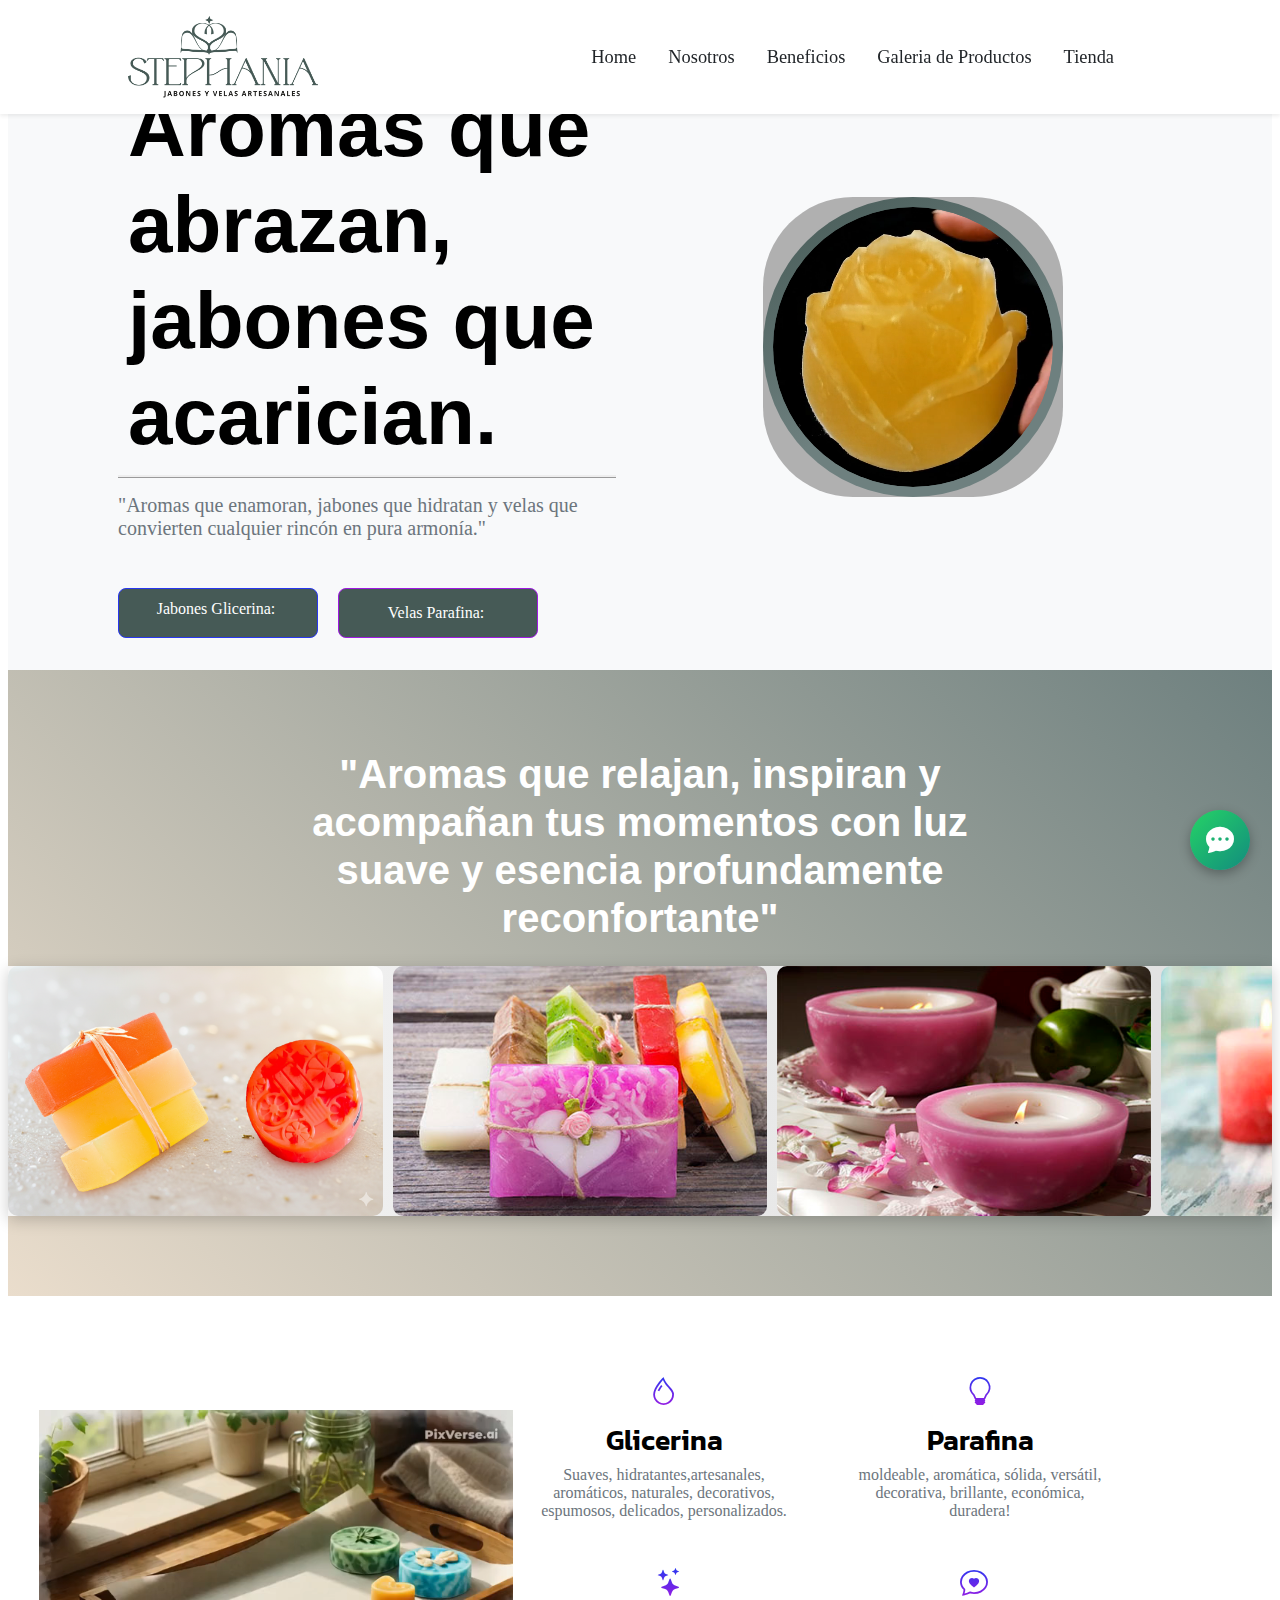
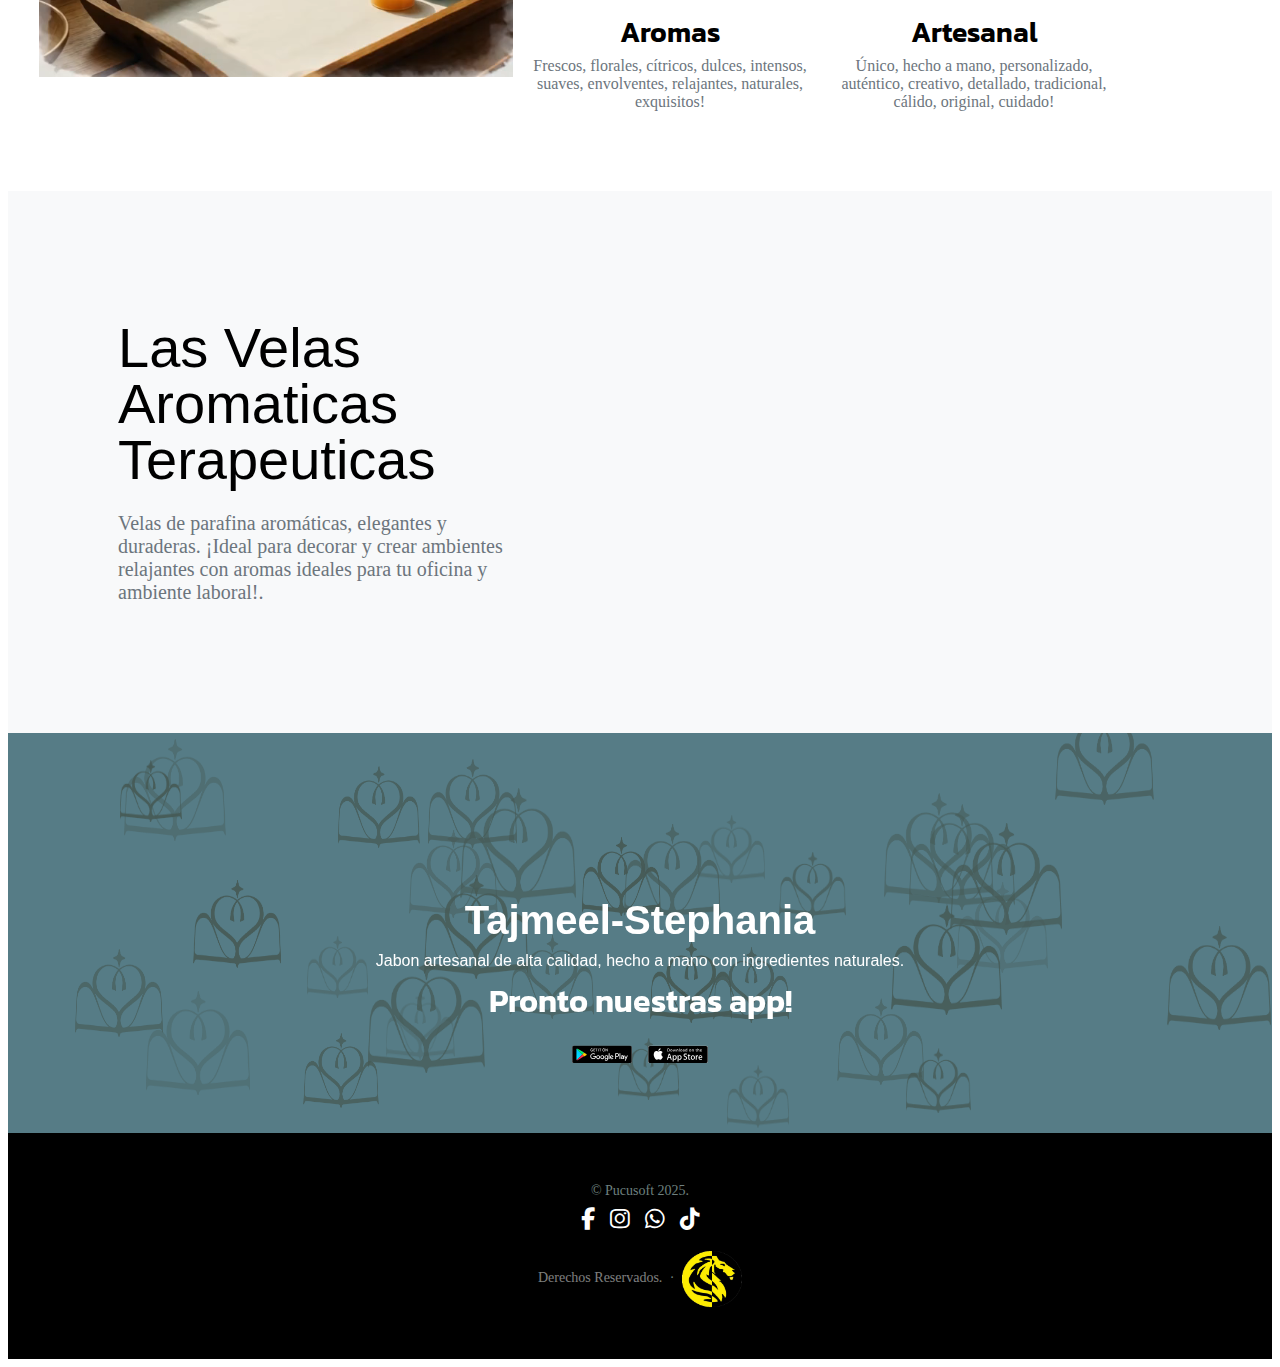
<file: index.html>
<!DOCTYPE html>
<html lang="es">
<head>
  <meta charset="utf-8" />
  <meta name="viewport" content="width=device-width, initial-scale=1"/>
  <meta name="description" content="Relájate con nuestros jabones artesanales y velas aromáticas. Productos naturales, sostenibles y perfectos para regalar o cuidar tu piel cada día." />

  <meta name="author" content="Pucusoft"/>
  <title>Home | Jabones & Velas</title>

  <link rel="icon" type="image/x-icon" href="assets/favicon.ico"/>
  <!-- Bootstrap Icons (versión actualizada y funcional) -->

  <link href="https://cdn.jsdelivr.net/npm/bootstrap-icons@1.11.1/font/bootstrap-icons.css" rel="stylesheet"/>
  <!-- Google Fonts: solo las que realmente uses en tu diseño -->

  <link href="https://fonts.googleapis.com/css2?family=Mulish:wght@400;600;700&display=swap" rel="stylesheet"/>
  <link href="https://fonts.googleapis.com/css2?family=Kanit:wght@400;700&display=swap" rel="stylesheet"/>

  <!-- Tus estilos personalizados -->
  <link rel="stylesheet" href="https://cdnjs.cloudflare.com/ajax/libs/font-awesome/6.5.0/css/all.min.css"/>
  <link href="css/styles.css" rel="stylesheet"/>
  <link href="css/home-styles.css" rel="stylesheet"/>
</head>

    <body id="page-top">
        <!-- Navigation-->
        <nav class="navbar navbar-expand-lg navbar-light fixed-top shadow-sm" id="mainNav">
            <div class="container px-5">
              <button class="navbar-toggler" type="button" data-bs-toggle="collapse" data-bs-target="#navbarResponsive" aria-controls="navbarResponsive" aria-expanded="false" aria-label="Toggle navigation">
                 
                  <i class="bi-list"> </i>
              </button>
              <a href="#page-top" target="_self" class="align-content-lg-around"><img src="assets/img/isologo.png" alt="Logo Principal" width="160" height="130" id="Logo"/></a>
              <div class="collapse navbar-collapse" id="navbarResponsive">
                  <ul class="navbar-nav ms-auto me-4 my-3 my-lg-0">
                        <li class="nav-item"><a class="nav-link me-lg-3" href="index.html">Home </a></li>
						<li class="nav-item"><a class="nav-link me-lg-3" href="about.html">Nosotros </a></li>
						<li class="nav-item"><a class="nav-link me-lg-3" href="vcard1.html">Beneficios </a></li>
                        <li class="nav-item"><a class="nav-link me-lg-3" href="galeria.php">Galeria de Productos </a></li>
                        <li class="nav-item"><a class="nav-link me-lg-3" href="https://www.tajmeel-stefany.onlinewebshop.net">Tienda </a></li>
                </ul>
              </div>
            </div>
        </nav>
        <!-- Mashead header-->
        <header class="masthead">
            <div class="container px-5">
                <div class="row gx-5 align-items-center">
                    <div class="col-lg-6">
                        <!-- Mashead text and app badges-->
                        <div class="mb-5 mb-lg-0 text-center text-lg-start">
                            <h2 class="display-1 lh-2 mb-3" id="Slogan">Aromas que abrazan, jabones que acarician.</h2>
                            <p class="lead fw-normal text-muted mb-5">"Aromas que enamoran, jabones que hidratan y velas que convierten cualquier rincón en pura armonía." </p>
							<div class="d-flex flex-column flex-lg-row align-items-center">
							<a href="vcard1.html" class="btn btn-primary btn-lg btn-home">Jabones Glicerina:&nbsp;</a>
                            <button  type="button" class="btn btn-secondary btn-lg btn-home">Velas Parafina:&nbsp;</button>
						</div>
                        </div>
                        </div>
                        <div class="col-lg-6">
              <!-- Masthead device mockup feature-->
<div class="masthead-device-mockup">
    <svg class="circle" viewBox="0 0 100 100" xmlns="http://www.w3.org/2000/svg">
        <defs>
            <linearGradient id="circleGradient" gradientTransform="rotate(60)">
                <stop class="gradient-start-color" offset="0%"></stop>
                <stop class="gradient-end-color" offset="80%"></stop>
            </linearGradient>
        </defs>
        <circle cx="50" cy="50" r="50"></circle>
    </svg>
    
    <!-- NUEVO CONTENEDOR DEL VIDEO - FUERA DEL DEVICE-WRAPPER -->
    <div class="video-circle-container">
        <video muted="muted" autoplay="" loop="" playsinline="">
            <source src="assets/img/jabon1.mp4" type="video/mp4" />
        </video>
    </div>
    
    <!-- MANTENER OCULTO EL DISPOSITIVO Comentanos:: -->
    <div class="device-wrapper" style="display: none;">
        <div class="device" data-device="iPhoneX" data-orientation="portrait" data-color="black">
            <div class="screen bg-transparent video-circle" style="display: none;">
                <!-- Este video está oculto -->
                <video muted="muted" autoplay="" loop="" style="max-width: 100%; height: 100%">
                    <source src="assets/img/jabon1.mp4" type="video/mp4" />
                </video>
            </div>
        </div>
    </div>
    
    <svg class="shape-1 d-none d-sm-block" viewBox="0 0 240.83 240.83" xmlns="http://www.w3.org/2000/svg" style="display: none;">
        <rect x="-32.54" y="78.39" width="305.92" height="84.05" rx="42.03" transform="translate(120.42 -49.88) rotate(45)"></rect>
        <rect x="-32.54" y="78.39" width="305.92" height="84.05" rx="42.03" transform="translate(-49.88 120.42) rotate(-45)"></rect>
    </svg>
    <svg class="shape-2 d-none d-sm-block" viewBox="0 0 100 100" xmlns="http://www.w3.org/2000/svg" style="display: none;">
        <circle cx="50" cy="50" r="50"></circle>
    </svg>
</div>
                            <div class="device-wrapper">
                            <!-- <div class="device" data-device="iPhoneX" data-orientation="portrait" data-color="black"> -->
                            <div class="screen bg-transparent video-circle">
                                        <!-- PUT CONTENTS HERE:-->
                                        <!-- * * This can be a video, image, or just about anything else.-->
                                        <!-- * * Set the max width of your media to 100% and the height to-->
                                        <!-- * * 100% like the demo example below.-->
                                        <video muted="muted" autoplay="" loop="" style="max-width: 100%; height: 100%"><source src="assets/img/jabon1.mp4" type="video/mp4" /></video>
                                    </div>
                                </div>
                            </div>
                        </div>
                    </div>
                </div>
            </div>
        </header>
<!--  Quote/testimonial aside    -->
 <aside class="text-center bg-gradient-primary-to-secondary">
  <div class="container px-5">
    <div class="row gx-5 justify-content-center">
      <div class="col-xl-8">
        <div class="h2 fs-1 text-white mb-4">
          "Aromas que relajan, inspiran y acompañan tus momentos con luz suave y esencia profundamente reconfortante"
        </div>
      </div>
    </div>
  </div>

  <!-- Carrusel fuera del container -->
  <div class="slider-wrapper">
    <div class="slider-track">
      <img class="slider-img-large" src="assets/img/imagen0.png" alt="Producto 1">
      <img class="slider-img-large" src="assets/img/imagen1.jpg" alt="Producto 2">
      <img class="slider-img-large" src="assets/img/imagen2.jpg" alt="Producto 3">
      <img class="slider-img-large" src="assets/img/imagen3.jpg" alt="Producto 4">
      <img class="slider-img-large" src="assets/img/imagen4.png" alt="Producto 5">
      <img class="slider-img-large" src="assets/img/imagen5.png" alt="Producto 6">
      <img class="slider-img-large" src="assets/img/imagen6.png" alt="Producto 7">
      <img class="slider-img-large" src="assets/img/imagen7.jpg" alt="Producto 8">
      <img class="slider-img-large" src="assets/img/imagen8.jpg" alt="Producto 9">
      <!-- Repetición para loop -->
      <img class="slider-img-large" src="assets/img/imagen0.png" alt="Producto 1">
      <img class="slider-img-large" src="assets/img/imagen1.jpg" alt="Producto 2">
      <img class="slider-img-large" src="assets/img/imagen2.jpg" alt="Producto 3">
      <img class="slider-img-large" src="assets/img/imagen3.jpg" alt="Producto 4">
      <img class="slider-img-large" src="assets/img/imagen4.png" alt="Producto 5">
      <img class="slider-img-large" src="assets/img/imagen5.png" alt="Producto 6">
      <img class="slider-img-large" src="assets/img/imagen6.png" alt="Producto 7">
      <img class="slider-img-large" src="assets/img/imagen7.jpg" alt="Producto 8">
      <img class="slider-img-large" src="assets/img/imagen8.jpg" alt="Producto 9">
    </div>
  </div>
</aside>
     
        <!-- App features section-->
        <section id="features">
            <div class="container px-5">
                <div class="row gx-5 align-items-center">
                    <div class="col-lg-8 order-lg-1 mb-5 mb-lg-0">
                        <div class="container-fluid px-5">
                            <div class="row gx-5">
                                <div class="col-md-6 mb-5">
                                    <!-- Feature item-->
                                    <div class="text-center">
                                        <i class="bi bi-droplet text-primary fs-3 text-gradient d-block mb-3"></i>
                                        <h3 class="font-alt">Glicerina</h3>
                                        <p class="text-muted mb-0">Suaves, hidratantes,artesanales, aromáticos, naturales, decorativos, espumosos, delicados, personalizados.</p>
                                    </div>
                                </div>
                                <div class="col-md-6 mb-5">
                                    <!-- Feature item-->
                                    <div class="text-center">
                                        <i class="bi bi-lightbulb  fs-3 text-gradient d-block mb-3"></i>
                                        <h3 class="font-alt">Parafina</h3>
                                        <p class="text-muted mb-0">moldeable, aromática, sólida, versátil, decorativa, brillante, económica, duradera!</p>
                                    </div>
                                </div>
                            </div>
                            <div class="row">
                                <div class="col-md-6 mb-5 mb-md-0">
                                    <!-- Feature item-->
                                    <div class="text-center">
                                        <i class="bi bi-stars fs-3 text-gradient d-block mb-3"></i>
                                        <h3 class="font-alt">Aromas</h3>
                                        <p class="text-muted mb-0">Frescos, florales, cítricos, dulces, intensos, suaves, envolventes, relajantes, naturales, exquisitos!</p>
                                    </div>
                                </div>
                                <div class="col-md-6">
                                    <!-- Feature item-->
                                    <div class="text-center">
                                        <i class="bi bi-chat-heart fs-3 text-gradient d-block mb-3"></i>
                                        <h3 class="font-alt">Artesanal</h3>
                                        <p class="text-muted mb-0">Único, hecho a mano, personalizado, auténtico, creativo, detallado, tradicional, cálido, original, cuidado!</p>
                                    </div>
                                </div>
                            </div>
                        </div>
                    </div>
                    <div class="col-lg-4 order-lg-0">
                        <!-- Features section device mockup-->
                        <div class="features-device-mockup">
                            <svg class="bi-box" viewBox="0 0 100 100" >
                                <defs>
                                   <linearGradient id="circleGradient" gradientTransform="rotate(45)">
                                        <stop class="gradient-start-color" offset="0%"></stop>
                                        <stop class="gradient-end-color" offset="100%"></stop>
                                    </linearGradient>
                                </defs>
                               <circle cx="50" cy="50" r="50">
                                </circle>
                            </svg>
                         <video muted="muted" autoplay="" loop="" style="max-width: 150%; height: 150%"><source src="assets/img/jabon2.mp4" type="video/mp4" /></video>
                      </div>
                         </div>
                          </div>
                          </div>
        </section>
        <!-- Basic features section-->
        <section class="bg-light">
            <div class="container px-5">
                <div class="row gx-5 align-items-center justify-content-center justify-content-lg-between">
                    <div class="col-12 col-lg-5">
                        <h2 class="display-4 lh-1 mb-4">Las Velas Aromaticas  Terapeuticas</h2>
                        <p class="lead fw-normal text-muted mb-5 mb-lg-0">Velas de parafina aromáticas, elegantes y duraderas. ¡Ideal para decorar y crear ambientes relajantes con aromas ideales para tu oficina y ambiente laboral!.</p>
                    </div>
                    <div class="col-sm-8 col-md-6">
                    <div class="px-5 px-sm-0 animated-fade-slide"><img class="img-fluid rounded-bottom" src="assets/img/VelasTres-bg.png" alt=" velas parafina" />
				</div>
                </div>
                </div>
            </div>
        </section>
        <!-- Call to action section-->
 <section id="seccion-animada">
  <canvas id="canvas-animacion"></canvas>
  <div class="contenido">
   <h1>Tajmeel-Stephania</h1>
   <p>Jabon artesanal de alta calidad, hecho a mano con ingredientes naturales.</p>
  </div>

    <!-- App badge section-->
    <section class="contenido" id="download"> 
            <div class="container px-5">
                <h2 class="text-center text-white font-alt mb-4">Pronto nuestras app!</h2>
                <div class="d-flex flex-column flex-lg-row align-items-center justify-content-center">
                    <a class="me-lg-3 mb-4 mb-lg-0" href="#!">
                    <img class="app-badge" src="assets/img/google-play-badge.svg" alt="..." />  <a href="#!"></a> </a>
                    <img class="app-badge" src="assets/img/app-store-badge.svg" alt="..." />  <a href="#!"></a> </a>
                </div>
            </div>
        </section>
		
</section>

    
        <!-- Footer-->
    <footer class="bg-black text-center py-5">
  <div class="container px-5">
    <div class="text-white-50 small">
      <div class="mb-2">&copy; Pucusoft 2025.</div>

      <div class="social-icons mb-3">
        <a href="https://www.facebook.com/share/19v7UZuW1G/" target="_blank" class="social-link"><i class="fab fa-facebook-f"></i></a>
        <a href="https://www.instagram.com/invites/contact/?utm_source=ig_contact_invite&utm_medium=copy_link&utm_content=z89ygrg" target="_blank" class="social-link"><i class="fab fa-instagram"></i></a>
        <a href="https://wa.me/593964039291" target="_blank" class="social-link"><i class="fab fa-whatsapp"></i></a>
        <a href="https://www.tiktok.com/@stepha7554?_t=ZM-90GstmMNmbQ&_r=1" target="_blank" class="social-link"><i class="fab fa-tiktok"></i></a>
      </div>

      <a href="#!">Derechos Reservados.</a>
      <span class="mx-1">&middot;</span>
      <a href="https://pucusoft.netlify.app/">
        <img class="app-badge" src="assets/img/LogoPucusoft.png" alt="logo pucusoft" />
      </a>
    </div>
  </div>
</footer>

		
        <!-- Bootstrap core JS-->
        <script src="https://cdn.jsdelivr.net/npm/bootstrap@5.2.3/dist/js/bootstrap.bundle.min.js"></script>
        <!-- Core theme JS-->
        <script src="js/scripts.js"></script>
        <script src="js/animation_home.js"></script>
        <!-- Contacto Flotante -->
<!-- Botón flotante -->
<div class="contact-bubble" id="contactBubble">
    <i class="bi bi-chat-dots-fill"></i>
</div>

<!-- Modal de contacto -->
<div class="contact-modal" id="contactModal">
    <div class="contact-modal-content">
        <button class="close-modal" id="closeModal">
            <i class="bi bi-x-lg"></i>
        </button>
        <h3 class="mb-4">¡Contáctanos!</h3>
        <div class="contact-options">
            <a href="https://wa.me/593964039291?text=Hola,%20me%20interesa%20información%20sobre%20sus%20productos" 
               class="contact-option whatsapp-option" 
               target="_blank">
                <i class="bi bi-whatsapp"></i>
                <span>WhatsApp</span>
            </a>
            <a href="https://t.me/@StephaniaChehin" 
               class="contact-option telegram-option" 
               target="_blank">
                <i class="bi bi-telegram"></i>
                <span>Telegram</span>
            </a>
        </div>
    </div>
</div>

<script>
    // Funcionalidad del modal
    const bubble = document.getElementById('contactBubble');
    const modal = document.getElementById('contactModal');
    const closeBtn = document.getElementById('closeModal');

    bubble.addEventListener('click', () => {
        modal.classList.add('show');
    });

    closeBtn.addEventListener('click', () => {
        modal.classList.remove('show');
    });

    // Cerrar al hacer clic fuera del modal
    modal.addEventListener('click', (e) => {
        if (e.target === modal) {
            modal.classList.remove('show');
        }
    });
    </script>
        </body>
</html>
</file>
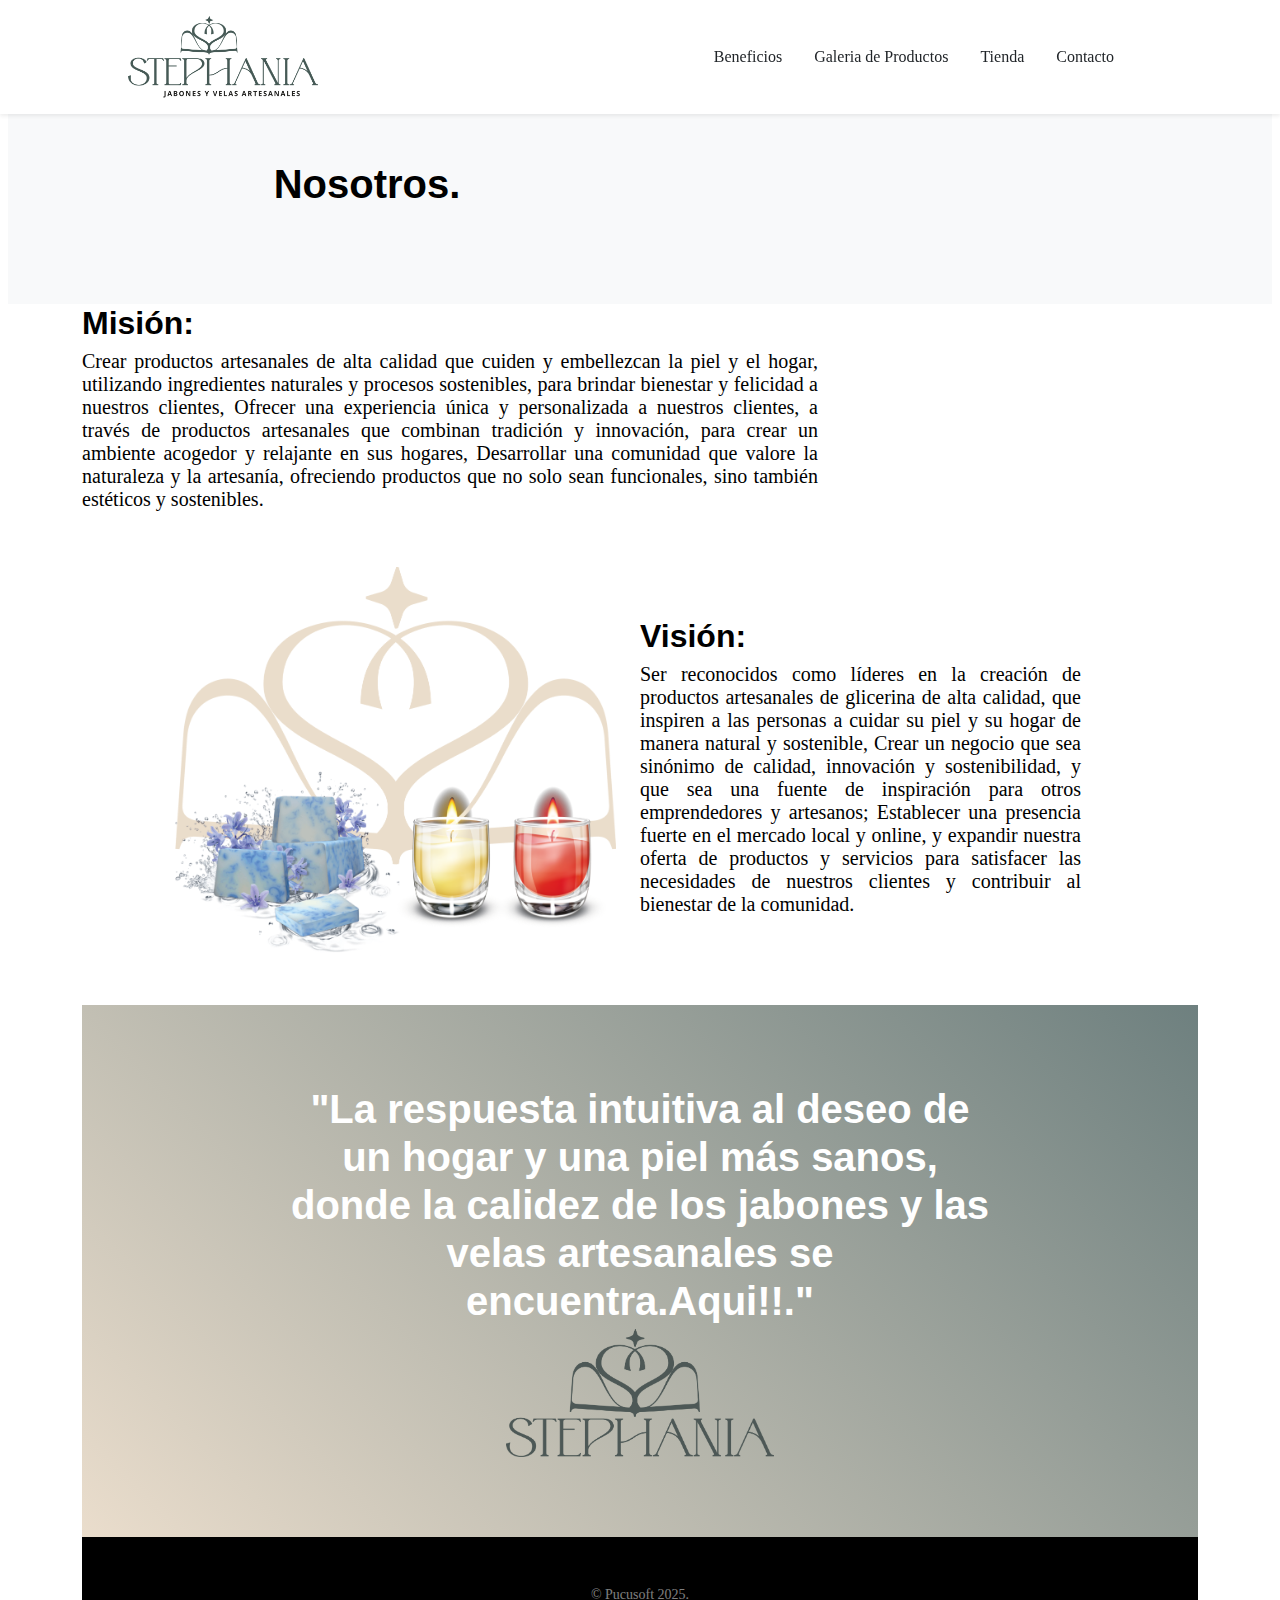
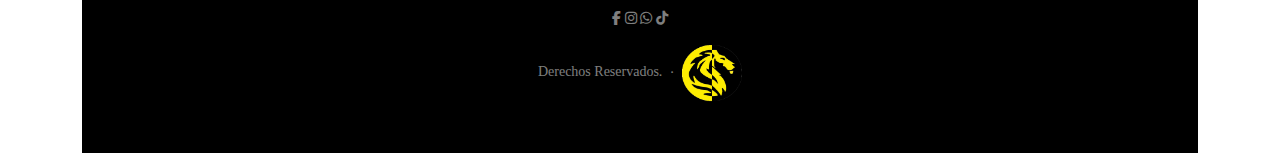
<file: about.html>
<!DOCTYPE html>
<html lang="en">
    <head>
        <meta charset="utf-8" />
        <meta name="viewport" content="width=device-width, initial-scale=1, shrink-to-fit=no" />
        <meta name="description" content="Relájate con nuestros jabones artesanales y velas aromáticas. Productos naturales, sostenibles y perfectos para regalar o cuidar tu piel cada día." />

        <meta name="author" content="Pucusoft" />
        <title>Nosotros</title>
        <link rel="icon" type="image/x-icon" href="assets/favicon.ico" />
        <!-- Bootstrap
         ---- icons-->
        <link href="https://cdn.jsdelivr.net/npm/bootstrap-icons@1.11.1/font/bootstrap-icons.css" rel="stylesheet"/>
        <!-- Google
         -- fonts-->
        <link rel="preconnect" href="https://fonts.gstatic.com" />
        <link rel="stylesheet" href="https://cdnjs.cloudflare.com/ajax/libs/font-awesome/6.5.0/css/all.min.css"/>
        <!-- Core theme CSS (includes Bootstrap)-->
         <link href="css/about-styles.css" rel="stylesheet" />
        <link href="css/styles.css" rel="stylesheet" />
    </head>
    <body id="page-top">
        <!-- Navigation-->
        <nav class="navbar navbar-expand-lg navbar-light fixed-top shadow-sm" id="mainNav">
            <div class="container px-5">
                
                <button class="navbar-toggler" type="button" data-bs-toggle="collapse" data-bs-target="#navbarResponsive" aria-controls="navbarResponsive" aria-expanded="false" aria-label="Toggle navigation">
                    
                    <i class="bi-list"></i>
                </button> <!-- Menu toggle button -->
                <a href="index.html" target="_self" class="align-content-lg-around"><img src="assets/img/isologo.png" alt="Logo Principal" id="Logo"/></a>
                <div class="collapse navbar-collapse" id="navbarResponsive">
                    <ul class="navbar-nav ms-auto me-4 my-3 my-lg-0">
                        <li class="nav-item"><a class="nav-link me-lg-3" href="vcard1.html">Beneficios</a></li>
                        <li class="nav-item"><a class="nav-link me-lg-3" href="galeria.php">Galeria de Productos </a></li>
                        <li class="nav-item"><a class="nav-link me-lg-3" href="https://www.tajmeel-stefany.onlinewebshop.net">Tienda</a></li>
                        <li class="nav-item"><a class="nav-link me-lg-3" href="Contacto.php">Contacto</a></li>

                    </ul>
                    
                    </button>
                </div>
            </div>
        </nav>
        <!-- Mashead header-->
        <header class="masthead">
            <div class="container px-5">
                <div class="row gx-5 align-justify-left">
                    <div class="col-lg-6">
                        <!-- Mashead text and app badges-->
                        <div class="mb-5 mb-lg-0 text-center text-lg-start">
                            <h1 class="container text-center">Nosotros.</h1>
                            <p class="lead font-awesomes"> 
                            </p>

                            </div>
                        </div>
                    </div>
                    <div class="col-lg-6">
                        <!-- Masthead device mockup feature-->
                        <div class="masthead-device-mockup">
                           
                            <div class="device-wrapper">
                                
                            </div>
                        </div>
                    </div>
                </div>
            </div>
        </header>
<div class="container">
    <div class="row">
        <div class="col-sm-8">
            <h2>Misión:</h2>
                <p class="lead font-awesomes" id="mision" style="text-align: justify; text-justify: inter-word;"> 
                Crear productos artesanales de alta calidad que cuiden y embellezcan la piel y el hogar, utilizando ingredientes naturales y procesos sostenibles, para brindar bienestar y felicidad a nuestros clientes,
                Ofrecer una experiencia única y personalizada a nuestros clientes, a través de productos artesanales que combinan tradición y innovación, para crear un ambiente acogedor y relajante en sus hogares,
                Desarrollar una comunidad que valore la naturaleza y la artesanía, ofreciendo productos que no solo sean funcionales, sino también estéticos y sostenibles.
                </p>
                </div>
                <div class="col-sm-4">
                </div>

                <div class="row justify-content-center align-items-center gy-3 my-4">
                    <div class="col-12 col-md-5 d-flex justify-content-center">
                        <img src="/assets/img/MisionVision.png" alt="Logo Mision" class="img-fluid d-block mx-auto" />
                    </div>
                    <div class="col-12 col-md-5 text-center text-md-start">
                        <h2>Visión:</h2>
                        <p class="lead font-awesomes" id="vision">
                        Ser reconocidos como líderes en la creación de productos artesanales de glicerina de alta calidad, que inspiren a las personas a cuidar su piel y su hogar de manera natural y sostenible,
                        Crear un negocio que sea sinónimo de calidad, innovación y sostenibilidad, y que sea una fuente de inspiración para otros emprendedores y artesanos;
                        Establecer una presencia fuerte en el mercado local y online, y expandir nuestra oferta de productos y servicios para satisfacer las necesidades de nuestros clientes y contribuir al bienestar de la comunidad.</p>
                    </div>
                </div>
                </div>
                <!-- Quote/testimonial aside-->
                <aside class="text-center bg-gradient-primary-to-secondary">
  <div class="container px-3">
    <div class="row gx-5 justify-content-center">
      <div class="col-xl-8">
        <div class="h2 fs-1 text-white mb-1">"La respuesta intuitiva al deseo de un hogar y una piel más sanos, donde la calidez de los jabones y las velas artesanales se encuentra.Aqui!!."</div>
        <img src="assets/img/Vision_mision.png" alt="..." class="mt-0" style="height: 8rem" />
      </div>
    </div>
  </div>
</aside> 
        <!-- App features section-->
             <!-- Footer-->
    <footer class="bg-black text-center py-5">
  <div class="container px-5">
    <div class="text-white-50 small">
      <div class="mb-2">&copy; Pucusoft 2025.</div>

      <div class="social-icons mb-3">
        <a href="https://www.facebook.com/share/19v7UZuW1G/" target="_blank" class="social-link"><i class="fab fa-facebook-f"></i></a>
        <a href="https://www.instagram.com/invites/contact/?utm_source=ig_contact_invite&utm_medium=copy_link&utm_content=z89ygrg" target="_blank" class="social-link"><i class="fab fa-instagram"></i></a>
        <a href="https://wa.me/593964039291" target="_blank" class="social-link"><i class="fab fa-whatsapp"></i></a>
        <a href="https://www.tiktok.com/@stepha7554?_t=ZM-90GstmMNmbQ&_r=1" target="_blank" class="social-link"><i class="fab fa-tiktok"></i></a>
      </div>

      <a href="#!">Derechos Reservados.</a>
      <span class="mx-1">&middot;</span>
      <a href="https://pucusoft.netlify.app/">
        <img class="app-badge" src="assets/img/LogoPucusoft.png" alt="logo pucusoft" />
      </a>
    </div>
  </div>
</footer>
        <!-- Feedback Modal-->
        <!-- Bootstrap core JS-->
        <script src="https://cdn.jsdelivr.net/npm/bootstrap@5.2.3/dist/js/bootstrap.bundle.min.js"></script>
        <!-- Core theme JS-->
        <script src="js/scripts.js"></script>
        <!-- * * * * * * * * * * * * * * * * * * * * * * * * * * * * * * * * * * * * * * * *-->
        <!-- * *                               SB Forms JS                               * *-->
        <!-- * * Activate your form at https://startbootstrap.com/solution/contact-forms * *-->
        <!-- * * * * * * * * * * * * * * * * * * * * * * * * * * * * * * * * * * * * * * * *-->
        <script src="https://cdn.startbootstrap.com/sb-forms-latest.js"></script>
    </body>
</html>
</file>
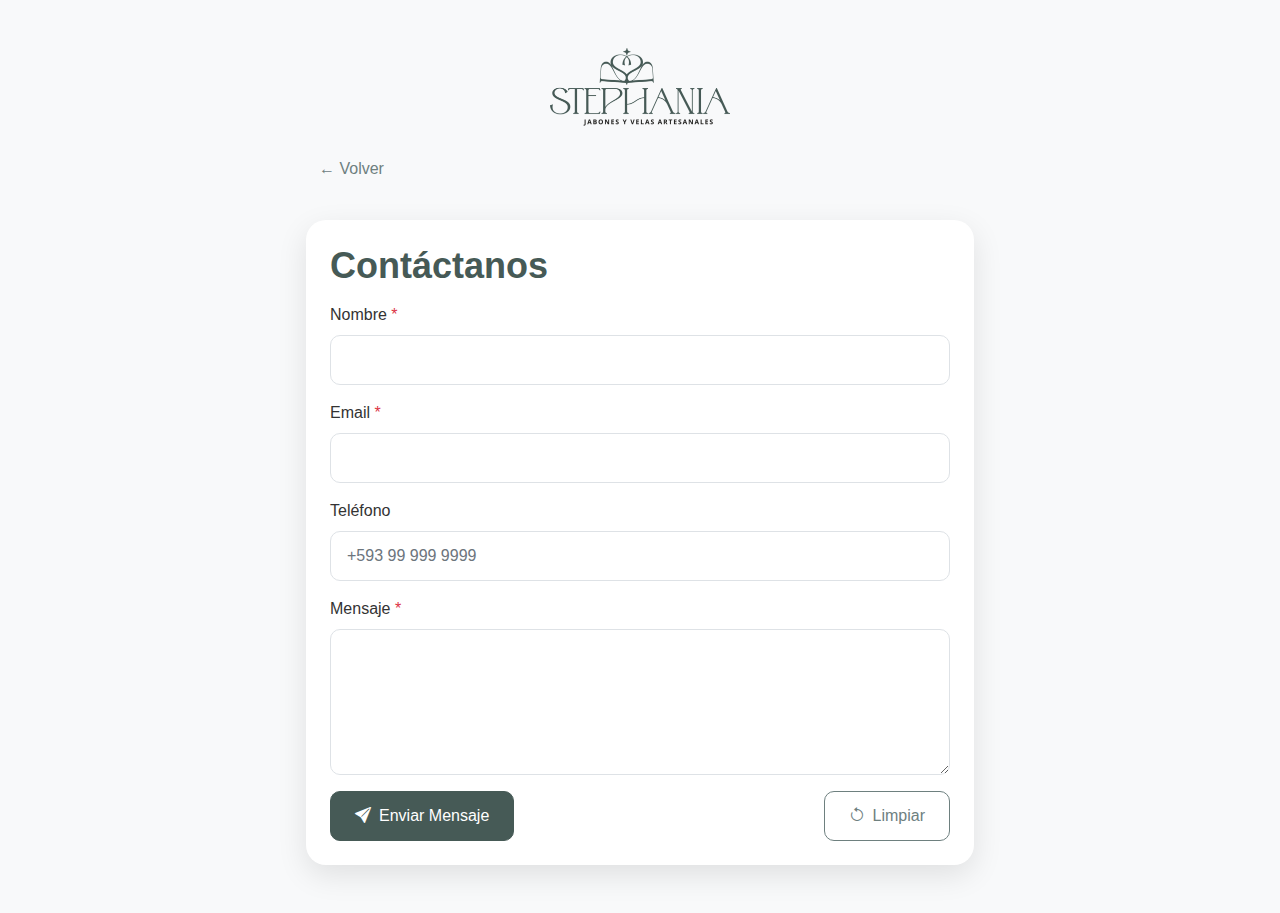
<file: Contacto.html>
<!doctype html>
<html lang="es">
<head>
  <meta charset="utf-8">
  <meta name="viewport" content="width=device-width, initial-scale=1">
  <meta name="description" content="Contáctanos para consultas, pedidos o información sobre nuestros jabones artesanales y velas aromáticas.">
  <meta name="keywords" content="contacto, consultas, pedidos, información, formulario contacto">
  <meta property="og:title" content="Contacto - Tajmeel Stefany" />
  <meta property="og:description" content="Envíanos un mensaje y te responderemos pronto." />
  <title>Contacto | Tajmeel Stefany</title>
  <link rel="icon" type="image/x-icon" href="assets/favicon.ico"/>
  
  <!-- Bootstrap CSS -->
  <link href="https://cdn.jsdelivr.net/npm/bootstrap@5.2.3/dist/css/bootstrap.min.css" rel="stylesheet">
  <!-- Bootstrap Icons -->
  <link rel="stylesheet" href="https://cdn.jsdelivr.net/npm/bootstrap-icons@1.11.1/font/bootstrap-icons.css">
  <!-- Estilos base del sitio -->
  <link rel="stylesheet" href="css/styles.css">
  <!-- Estilos específicos de contacto -->
  <link rel="stylesheet" href="css/contacto.css">
</head>
<body>
  <main class="contact-wrap">
    <div class="contact-logo">
      <img src="assets/img/isologo.png" alt="Jabones Naturales" />
    </div>
    
    <a href="about.html" class="btn btn-link mb-3">&larr; Volver</a>

    <div class="card p-4 mt-3">
      <h1 class="h3 mb-3">Contáctanos</h1>

      <!-- Mensaje de éxito (se muestra con JavaScript) -->
      <div id="successMessage" class="alert alert-success d-none" role="alert">
        <i class="bi bi-check-circle-fill me-2"></i>
        ¡Gracias! Tu mensaje fue enviado correctamente. Te contactaremos pronto.
      </div>

      <!-- Mensaje de error (se muestra con JavaScript) -->
      <div id="errorMessage" class="alert alert-danger d-none" role="alert">
        <i class="bi bi-exclamation-triangle-fill me-2"></i>
        <span id="errorText"></span>
      </div>

      <!-- 
        NETLIFY FORMS: 
        - Agregar atributo: data-netlify="true"
        - Agregar campo oculto: name="form-name"
        - El action puede estar vacío o apuntar a una página de éxito
      -->
      <form 
        name="contacto" 
        method="POST" 
        data-netlify="true"
        netlify-honeypot="bot-field"
        action="/gracias.html"
        onsubmit="return validateForm()">
        
        <!-- Campo oculto requerido por Netlify -->
        <input type="hidden" name="form-name" value="contacto">
        
        <!-- Honeypot anti-spam (campo oculto) -->
        <p class="d-none">
          <label>No llenes esto si eres humano: <input name="bot-field" /></label>
        </p>

        <div class="mb-3">
          <label for="nombre" class="form-label">Nombre <span class="text-danger">*</span></label>
          <input 
            type="text" 
            class="form-control" 
            id="nombre" 
            name="nombre" 
            required>
        </div>

        <div class="mb-3">
          <label for="email" class="form-label">Email <span class="text-danger">*</span></label>
          <input 
            type="email" 
            class="form-control" 
            id="email" 
            name="email" 
            required>
        </div>

        <div class="mb-3">
          <label for="telefono" class="form-label">Teléfono</label>
          <input 
            type="tel" 
            class="form-control" 
            id="telefono" 
            name="telefono"
            pattern="[0-9+\-\s()]*"
            placeholder="+593 99 999 9999">
        </div>

        <div class="mb-3">
          <label for="mensaje" class="form-label">Mensaje <span class="text-danger">*</span></label>
          <textarea 
            class="form-control" 
            id="mensaje" 
            name="mensaje" 
            rows="5" 
            required></textarea>
        </div>

        <div class="d-grid gap-2 d-md-flex justify-content-md-between">
          <button type="submit" class="btn btn-primary">
            <i class="bi bi-send-fill me-2"></i>Enviar Mensaje
          </button>
          <button type="reset" class="btn btn-outline-secondary">
            <i class="bi bi-arrow-counterclockwise me-2"></i>Limpiar
          </button>
        </div>
      </form>
    </div>
  </main>

  <!-- Bootstrap JS Bundle -->
  <script src="https://cdn.jsdelivr.net/npm/bootstrap@5.2.3/dist/js/bootstrap.bundle.min.js"></script>
  
  <!-- Script de validación -->
  <script>
    function validateForm() {
      const nombre = document.getElementById('nombre').value.trim();
      const email = document.getElementById('email').value.trim();
      const mensaje = document.getElementById('mensaje').value.trim();
      const errorMsg = document.getElementById('errorMessage');
      const errorText = document.getElementById('errorText');

      // Ocultar mensajes previos
      errorMsg.classList.add('d-none');

      // Validar campos vacíos
      if (!nombre || !email || !mensaje) {
        errorText.textContent = 'Por favor completa todos los campos requeridos.';
        errorMsg.classList.remove('d-none');
        return false;
      }

      // Validar formato de email
      const emailRegex = /^[^\s@]+@[^\s@]+\.[^\s@]+$/;
      if (!emailRegex.test(email)) {
        errorText.textContent = 'Por favor ingresa un email válido.';
        errorMsg.classList.remove('d-none');
        return false;
      }

      return true; // Permitir envío
    }

    // Detectar si viene de envío exitoso (parámetro en URL)
    const urlParams = new URLSearchParams(window.location.search);
    if (urlParams.get('success') === 'true') {
      document.getElementById('successMessage').classList.remove('d-none');
      // Limpiar el formulario
      document.querySelector('form').reset();
      // Scroll al mensaje de éxito
      document.getElementById('successMessage').scrollIntoView({ behavior: 'smooth' });
    }
  </script>
</body>
</html>
</file>
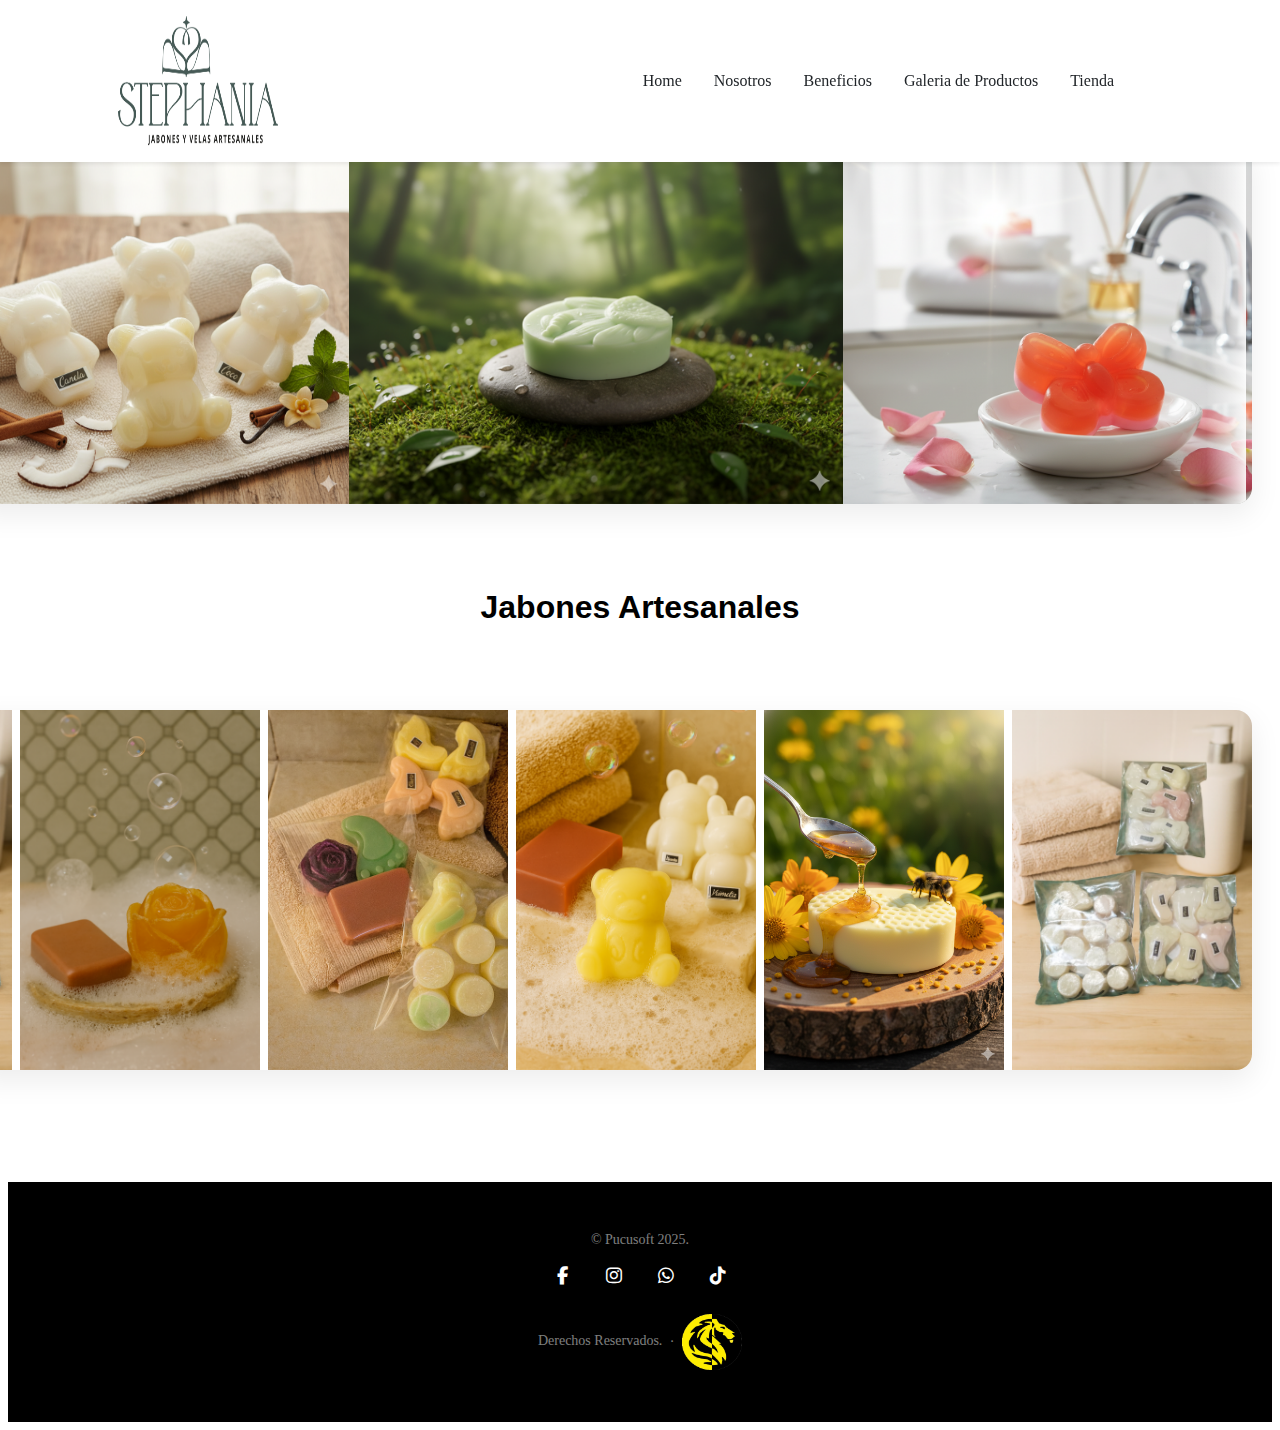
<file: galeria.html>
<!doctype html>
<html lang="es">
<head>
  <meta charset="utf-8">
  <meta name="viewport" content="width=device-width, initial-scale=1" />
  <meta name="description" content="Galería de nuestros jabones artesanales y velas aromáticas. Descubre la variedad de productos naturales que ofrecemos." />
  <meta name="keywords" content="galería productos, jabones fotos, velas imágenes, catálogo productos naturales" />
  <meta property="og:title" content="Galería de Productos - Tajmeel Stefany" />
  <meta property="og:description" content="Conoce nuestra colección completa de jabones y velas artesanales." />
  <meta property="og:image" content="assets/galeria/glry1.png" />
  <title>Galería | Tajmeel Stefany</title>
  <link rel="icon" type="image/x-icon" href="assets/favicon.ico"/>

  <!-- Igualar recursos a las otras páginas -->
  <link href="https://cdn.jsdelivr.net/npm/bootstrap-icons@1.11.1/font/bootstrap-icons.css" rel="stylesheet"/>
  <link href="https://fonts.googleapis.com/css2?family=Mulish:wght@400;600;700&display=swap" rel="stylesheet"/>
  <link href="https://fonts.googleapis.com/css2?family=Kanit:wght@400;700&display=swap" rel="stylesheet"/>
  <link rel="stylesheet" href="https://cdnjs.cloudflare.com/ajax/libs/font-awesome/6.5.0/css/all.min.css"/>
  <link rel="stylesheet" href="css/styles.css" />
  <link rel="stylesheet" href="css/galeria.css" />
</head>
<body id="page-top">
  <!-- Navigation (copiada de index.html para mantener logo y menú iguales) -->
  <nav class="navbar navbar-expand-lg navbar-light fixed-top shadow-sm" id="mainNav">
    <div class="container px-5">
      <button class="navbar-toggler" type="button" data-bs-toggle="collapse" data-bs-target="#navbarResponsive" aria-controls="navbarResponsive" aria-expanded="false" aria-label="Toggle navigation">
        <i class="bi-list"></i>
      </button>
      <a href="index.html" target="_self" class="align-content-lg-around"><img src="assets/img/isologo.png" alt="Logo Principal" width="160" height="130" id="Logo"/></a>
      <div class="collapse navbar-collapse" id="navbarResponsive">
        <ul class="navbar-nav ms-auto me-4 my-3 my-lg-0">
          <li class="nav-item"><a class="nav-link me-lg-3" href="index.html">Home</a></li>
          <li class="nav-item"><a class="nav-link me-lg-3" href="about.html">Nosotros</a></li>
          <li class="nav-item"><a class="nav-link me-lg-3" href="vcard1.html">Beneficios</a></li>
          <li class="nav-item"><a class="nav-link me-lg-3" href="galeria.html">Galeria de Productos</a></li>
          <li class="nav-item"><a class="nav-link me-lg-3" href="https://www.tajmeel-stefany.onlinewebshop.net">Tienda</a></li>
        </ul>
      </div>
    </div>
  </nav>

  <!-- Main content -->
  <main class="wrap" style="padding-top: 6.5rem;">
    <div class="content-grid">
      <!-- SLIDER 1 (se rellenará desde JSON) -->
      <article class="gallery-item">
        <div class="slider-wrapper" id="galeria_slider_a">
          <div class="slider-track"></div>
        </div>
      </article>

      <h2 class="section-title">Jabones Artesanales</h2>

      <!-- SLIDER 2 (se rellenará desde JSON) -->
      <article class="gallery-item">
        <div class="slider-wrapper" id="galeria_slider_b">
          <div class="slider-track"></div>
        </div>
      </article>
    </div>
  </main>

  <!-- Footer (igual que en las demás páginas) -->
  <footer class="bg-black text-center py-5">
    <div class="container px-5">
      <div class="text-white-50 small">
        <div class="mb-2">&copy; Pucusoft 2025.</div>
        <div class="social-icons mb-3">
          <a href="https://www.facebook.com/share/19v7UZuW1G/" target="_blank" class="social-link"><i class="fab fa-facebook-f"></i></a>
          <a href="https://www.instagram.com/invites/contact/?utm_source=ig_contact_invite&utm_medium=copy_link&utm_content=z89ygrg" target="_blank" class="social-link"><i class="fab fa-instagram"></i></a>
          <a href="https://wa.me/593964039291" target="_blank" class="social-link"><i class="fab fa-whatsapp"></i></a>
          <a href="https://www.tiktok.com/@stepha7554?_t=ZM-90GstmMNmbQ&_r=1" target="_blank" class="social-link"><i class="fab fa-tiktok"></i></a>
        </div>
        <a href="#">Derechos Reservados.</a>
        <span class="mx-1">&middot;</span>
        <a href="https://pucusoft.netlify.app/"><img class="app-badge" src="assets/img/LogoPucusoft.png" alt="logo pucusoft"/></a>
      </div>
    </div>
  </footer>

  <!-- Scripts -->
  <script src="https://cdn.jsdelivr.net/npm/bootstrap@5.2.3/dist/js/bootstrap.bundle.min.js"></script>
  <script src="js/scripts.js"></script>
  <script src="/js/galeria.js"></script>

  <script>
    // Construye los sliders desde JSON y llama a initMarquee (expuesto por js/galeria.js)
    async function buildGallery() {
      try {
        const res = await fetch('assets/galeria/galeria.json');
        if (!res.ok) throw new Error('No se pudo cargar el JSON de la galería');
        const data = await res.json();

        const mappings = [
          { id: 'galeria_slider_a', images: data.a || [], direction: 'rtl' },
          { id: 'galeria_slider_b', images: data.b || [], direction: 'ltr' }
        ];

        mappings.forEach(m => {
          const wrapper = document.getElementById(m.id);
          if (!wrapper) return;
          const track = wrapper.querySelector('.slider-track');
          track.innerHTML = '';
          m.images.forEach(src => {
            const img = document.createElement('img');
            img.className = 'slider-img-large';
            img.src = src;
            img.alt = '';
            track.appendChild(img);
          });
          // duplicar para loop suave
          m.images.forEach(src => {
            const img = document.createElement('img');
            img.className = 'slider-img-large';
            img.src = src;
            img.alt = '';
            track.appendChild(img);
          });
        });

        const allImgs = Array.from(document.querySelectorAll('.slider-wrapper img'));
        await Promise.all(allImgs.map(im => im.complete ? Promise.resolve() : new Promise(r => im.addEventListener('load', r, { once: true }))));

        if (window.initMarquee) {
          window.initMarquee({ id: 'galeria_slider_a', direction: 'rtl', speed: 0.12, autoDots: false });
          window.initMarquee({ id: 'galeria_slider_b', direction: 'ltr', speed: 0.12, autoDots: false });
        } else {
          console.warn('initMarquee no está disponible. Asegúrate de que /js/galeria.js se cargó correctamente.');
        }

      } catch (err) {
        console.error('Error al construir la galería:', err);
      }
    }

    document.addEventListener('DOMContentLoaded', buildGallery);
  </script>
</body>
</html>
</file>
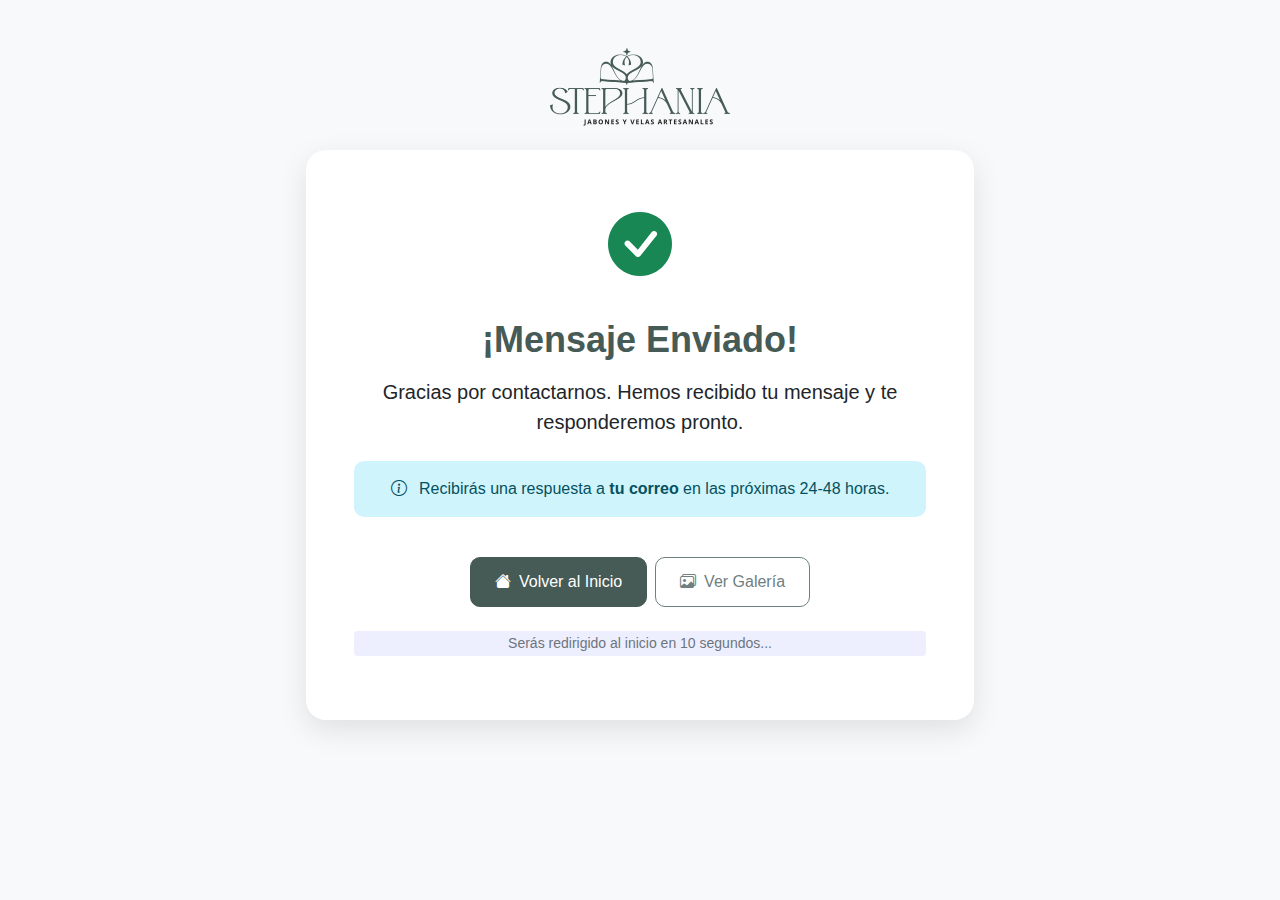
<file: gracias.html>
<!doctype html>
<html lang="es">
<head>
  <meta charset="utf-8">
  <meta name="viewport" content="width=device-width, initial-scale=1">
  <title>¡Gracias! | Tajmeel Stefany</title>
  <link rel="icon" type="image/x-icon" href="assets/favicon.ico"/>
  
  <!-- Bootstrap CSS -->
  <link href="https://cdn.jsdelivr.net/npm/bootstrap@5.2.3/dist/css/bootstrap.min.css" rel="stylesheet">
  <!-- Bootstrap Icons -->
  <link rel="stylesheet" href="https://cdn.jsdelivr.net/npm/bootstrap-icons@1.11.1/font/bootstrap-icons.css">
  <!-- Estilos -->
  <link rel="stylesheet" href="css/styles.css">
  <link rel="stylesheet" href="css/contacto.css">
</head>
<body>
  <main class="contact-wrap">
    <div class="contact-logo">
      <img src="assets/img/isologo.png" alt="Jabones Naturales" />
    </div>

    <div class="card p-5 mt-3 text-center">
      <div class="mb-4">
        <i class="bi bi-check-circle-fill text-success" style="font-size: 4rem;"></i>
      </div>
      
      <h1 class="h2 mb-3">¡Mensaje Enviado!</h1>
      
      <p class="lead mb-4">
        Gracias por contactarnos. Hemos recibido tu mensaje y te responderemos pronto.
      </p>

      <div class="alert alert-info" role="alert">
        <i class="bi bi-info-circle me-2"></i>
        Recibirás una respuesta a <strong id="userEmail"></strong> en las próximas 24-48 horas.
      </div>

      <div class="d-grid gap-2 d-md-flex justify-content-center mt-4">
        <a href="index.html" class="btn btn-primary">
          <i class="bi bi-house-fill me-2"></i>Volver al Inicio
        </a>
        <a href="galeria.html" class="btn btn-outline-secondary">
          <i class="bi bi-images me-2"></i>Ver Galería
        </a>
      </div>

      <!-- Contador de redirección -->
      <p class="text-muted mt-4 small">
        Serás redirigido al inicio en <span id="countdown">10</span> segundos...
      </p>
    </div>
  </main>

  <script>
    // Mostrar email del usuario si está en localStorage
    const lastEmail = localStorage.getItem('contactEmail');
    if (lastEmail) {
      document.getElementById('userEmail').textContent = lastEmail;
    } else {
      document.getElementById('userEmail').textContent = 'tu correo';
    }

    // Contador regresivo
    let seconds = 10;
    const countdownEl = document.getElementById('countdown');
    
    const interval = setInterval(() => {
      seconds--;
      countdownEl.textContent = seconds;
      
      if (seconds <= 0) {
        clearInterval(interval);
        window.location.href = 'index.html';
      }
    }, 1000);
  </script>

  <!-- Bootstrap JS -->
  <script src="https://cdn.jsdelivr.net/npm/bootstrap@5.2.3/dist/js/bootstrap.bundle.min.js"></script>
</body>
</html>
</file>
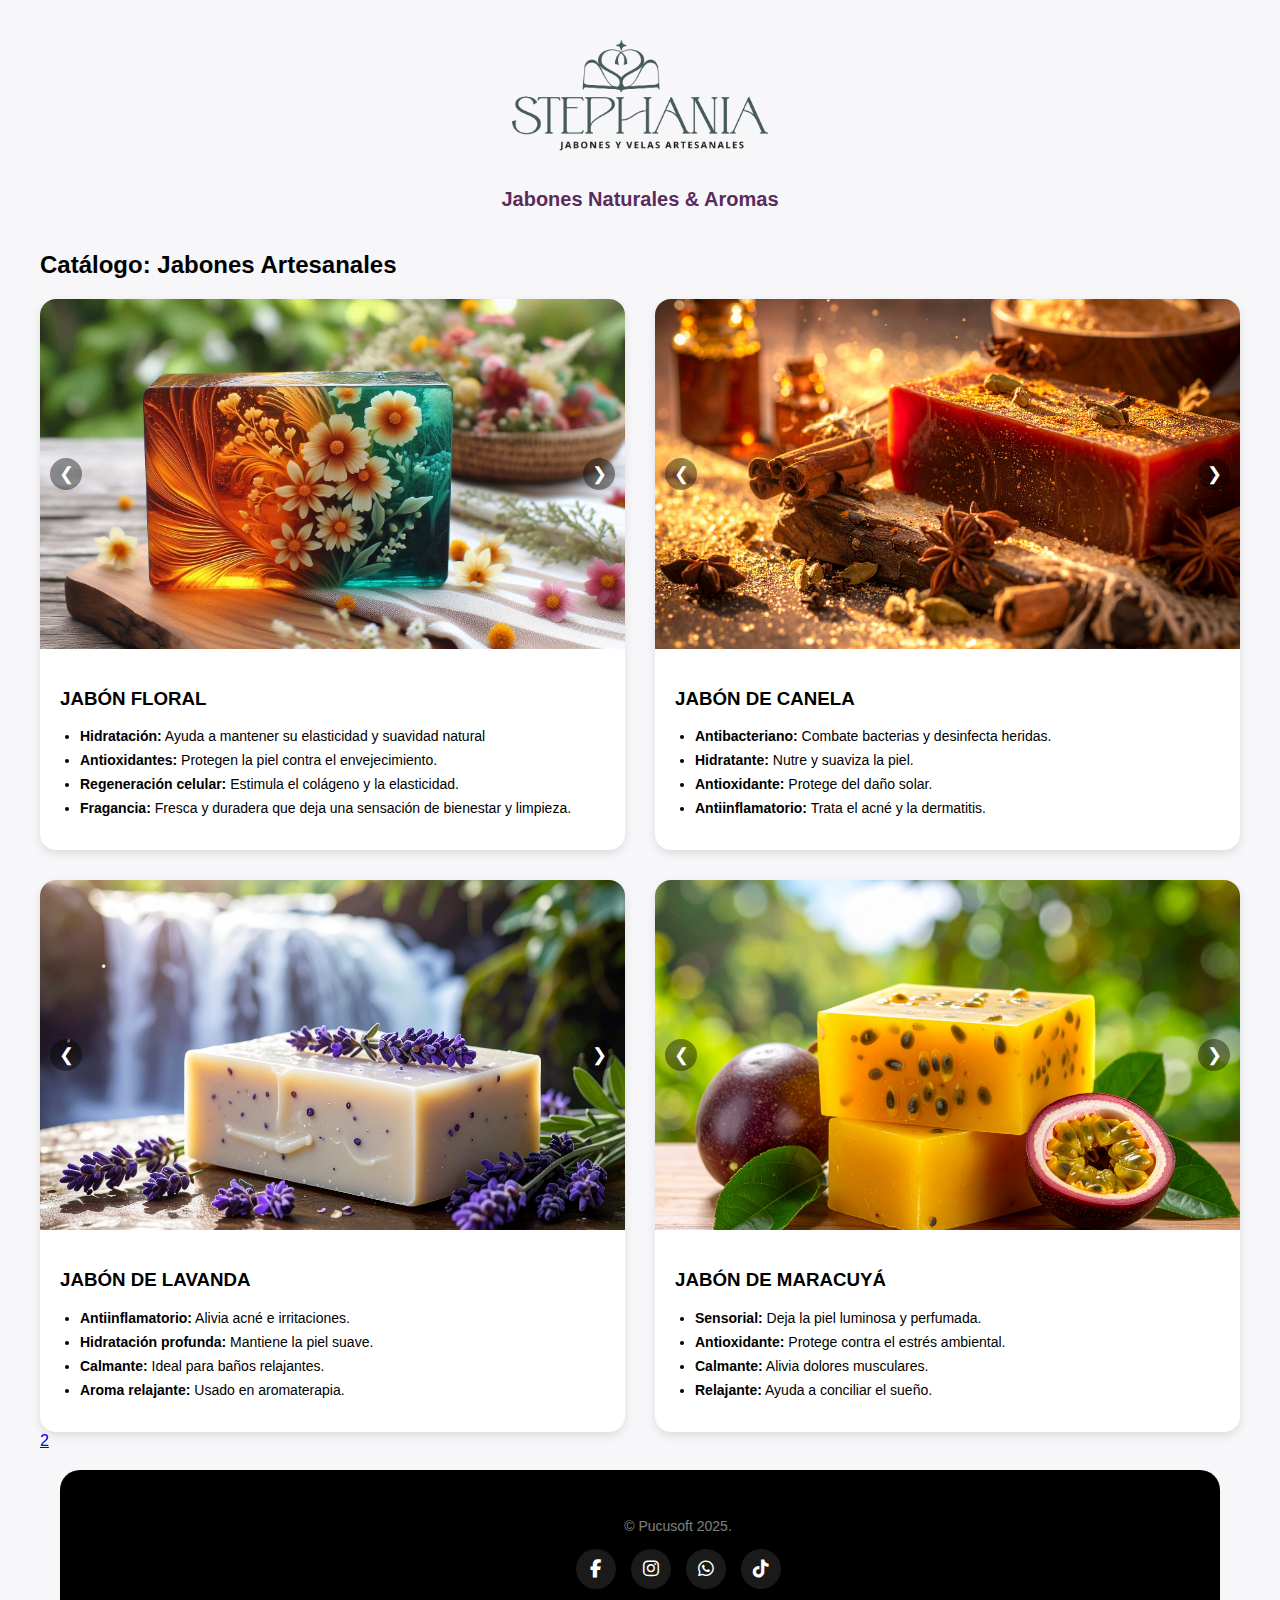
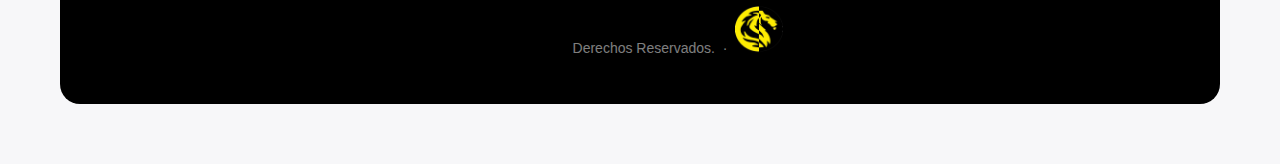
<file: vcard1.html>
<!doctype html>
<html lang="es">
<head>
  <meta charset="utf-8">
  <meta name="viewport" content="width=device-width,initial-scale=1">
  <meta name="description" content="Descubre los beneficios de nuestros jabones artesanales de glicerina. Naturales, hidratantes y perfectos para todo tipo de piel.">
  <meta name="keywords" content="jabones glicerina, jabones artesanales, beneficios jabones naturales, cuidado piel">
  <meta property="og:title" content="Jabones de Glicerina - Tajmeel Stefany" />
  <meta property="og:description" content="Jabones artesanales con ingredientes 100% naturales." />
  <meta property="og:image" content="assets/img/isologo.png" />
  <title>Jabones de Glicerina | Tajmeel Stefany</title>
  <link rel="icon" type="image/x-icon" href="assets/favicon.ico"/>
  <link rel="stylesheet" href="https://cdnjs.cloudflare.com/ajax/libs/font-awesome/6.5.0/css/all.min.css"/>
  <link rel="stylesheet" href="/css/vcard.css">
</head>
<body>

  <header>
    <div class="logo">
      <a href="index.html">
        <img src="/assets/img/isologo.png" alt="Logo" id="logovcard"/>
      </a>
      <h1>Jabones Naturales & Aromas</h1>
    </div>
  </header>

  <main class="wrap">
    <h2>Catálogo: Jabones Artesanales</h2>
    <div class="grid">
      <!-- JABÓN FLORAL -->
      <article class="card">
        <div class="slider" data-slider>
          <button class="prev">&#10094;</button>
          <!-- MODIFICA ESTAS RUTAS PARA CAMBIAR LAS IMÁGENES -->
          <img src="/assets/vcard/floral1.jpg" alt="Jabón Floral 1" class="active">
          <img src="/assets/vcard/floral2.jpg" alt="Jabón Floral 2" >
          <img src="/assets/vcard/floral3.jpg" alt="Jabón Floral 3">
          <img src="/assets/vcard/floral4.jpg" alt="Jabón Floral 4">
          <button class="next">&#10095;</button>
        </div>
        <div class="content">
          <h3>JABÓN FLORAL</h3>
          <ul>
            <li><strong>Hidratación:</strong> Ayuda a mantener su elasticidad y suavidad natural</li>
            <li><strong>Antioxidantes:</strong> Protegen la piel contra el envejecimiento.</li>
            <li><strong>Regeneración celular:</strong> Estimula el colágeno y la elasticidad.</li>
            <li><strong>Fragancia:</strong> Fresca y duradera que deja una sensación de bienestar y limpieza.</li>
          </ul>
        </div>
      </article>

      <!-- JABÓN CANELA -->
      <article class="card">
        <div class="slider" data-slider>
          <button class="prev">&#10094;</button>
          <!-- MODIFICA ESTAS RUTAS PARA CAMBIAR LAS IMÁGENES -->
          <img src="/assets/vcard/canela1.jpg" alt="Jabón Canela 1" class="active">
          <img src="/assets/vcard/canela2.jpg" alt="Jabón Canela 2" >
          <img src="/assets/vcard/canela3.jpg" alt="Jabón Canela 3" >
          <img src="/assets/vcard/canela4.jpg" alt="Jabón Canela 4" >
          <button class="next">&#10095;</button>
        </div>
        <div class="content">
          <h3>JABÓN DE CANELA</h3>
          <ul>
            <li><strong>Antibacteriano:</strong> Combate bacterias y desinfecta heridas.</li>
            <li><strong>Hidratante:</strong> Nutre y suaviza la piel.</li>
            <li><strong>Antioxidante:</strong> Protege del daño solar.</li>
            <li><strong>Antiinflamatorio:</strong> Trata el acné y la dermatitis.</li>
          </ul>
        </div>
      </article>

      <!-- JABÓN LAVANDA -->
      <article class="card">
        <div class="slider" data-slider>
          <button class="prev">&#10094;</button>
          <!-- MODIFICA ESTAS RUTAS PARA CAMBIAR LAS IMÁGENES -->
          <img src="/assets/vcard/lavanda1.jpg" alt="Jabón Lavanda 1" class="active">
          <img src="/assets/vcard/lavanda2.jpg" alt="Jabón Lavanda 2" >
          <img src="/assets/vcard/lavanda3.jpg" alt="Jabón Lavanda 3" >
          <img src="/assets/vcard/lavanda4.jpg" alt="Jabón Lavanda 4" >
          <button class="next">&#10095;</button>
        </div>
        <div class="content">
          <h3>JABÓN DE LAVANDA</h3>
          <ul>
            <li><strong>Antiinflamatorio:</strong> Alivia acné e irritaciones.</li>
            <li><strong>Hidratación profunda:</strong> Mantiene la piel suave.</li>
            <li><strong>Calmante:</strong> Ideal para baños relajantes.</li>
            <li><strong>Aroma relajante:</strong> Usado en aromaterapia.</li>
          </ul>
        </div>
      </article>

      <!-- JABÓN MARACUYÁ -->
      <article class="card">
        <div class="slider" data-slider>
          <button class="prev">&#10094;</button>
          <!-- MODIFICA ESTAS RUTAS PARA CAMBIAR LAS IMÁGENES -->
          <img src="/assets/vcard/maracuya1.jpg" alt="Jabón Maracuyá 1" class="active">
          <img src="/assets/vcard/maracuya2.jpg" alt="Jabón Maracuyá 2" >
          <img src="/assets/vcard/maracuya3.jpg" alt="Jabón Maracuyá 3" >
          <img src="/assets/vcard/maracuya4.jpg" alt="Jabón Maracuyá 4" >
          <button class="next">&#10095;</button>
        </div>
        <div class="content">
          <h3>JABÓN DE MARACUYÁ</h3>
          <ul>
            <li><strong>Sensorial:</strong> Deja la piel luminosa y perfumada.</li>
            <li><strong>Antioxidante:</strong> Protege contra el estrés ambiental.</li>
            <li><strong>Calmante:</strong> Alivia dolores musculares.</li>
            <li><strong>Relajante:</strong> Ayuda a conciliar el sueño.</li>
          </ul>
        </div>
      </article>
    </div>

    <!-- Menú numérico -->
    <nav class="pagination">
      
      <a href="/vcard2.html" class="active">2</a>
     <!-- <a href="/vcard1.html" class="active">1</a>
      <a href="#" class="active">3</a>
      <a href="#" class="active">4</a> -->
    </nav>
  </main>

 <footer class="bg-black text-center py-5">
  <div class="container px-5">
    <div class="text-white-50 small">
      <div class="mb-2">&copy; Pucusoft 2025.</div>

      <div class="social-icons mb-3">
        <a href="https://www.facebook.com/share/19v7UZuW1G/" target="_blank" class="social-link"><i class="fab fa-facebook-f"></i></a>
        <a href="https://www.instagram.com/invites/contact/?utm_source=ig_contact_invite&utm_medium=copy_link&utm_content=z89ygrg" target="_blank" class="social-link"><i class="fab fa-instagram"></i></a>
        <a href="https://wa.me/593964039291" target="_blank" class="social-link"><i class="fab fa-whatsapp"></i></a>
        <a href="https://www.tiktok.com/@stepha7554?_t=ZM-90GstmMNmbQ&_r=1" target="_blank" class="social-link"><i class="fab fa-tiktok"></i></a>
      </div>

      <a href="#!">Derechos Reservados.</a>
      <span class="mx-1">&middot;</span>
      <a href="https://pucusoft.netlify.app/">
        <img class="app-badge" src="assets/img/LogoPucusoft.png" alt="logo pucusoft" />
      </a>
    </div>
  </div>
</footer>

  <script src="/js/vcard.js"></script>
</body>
</html>
</file>
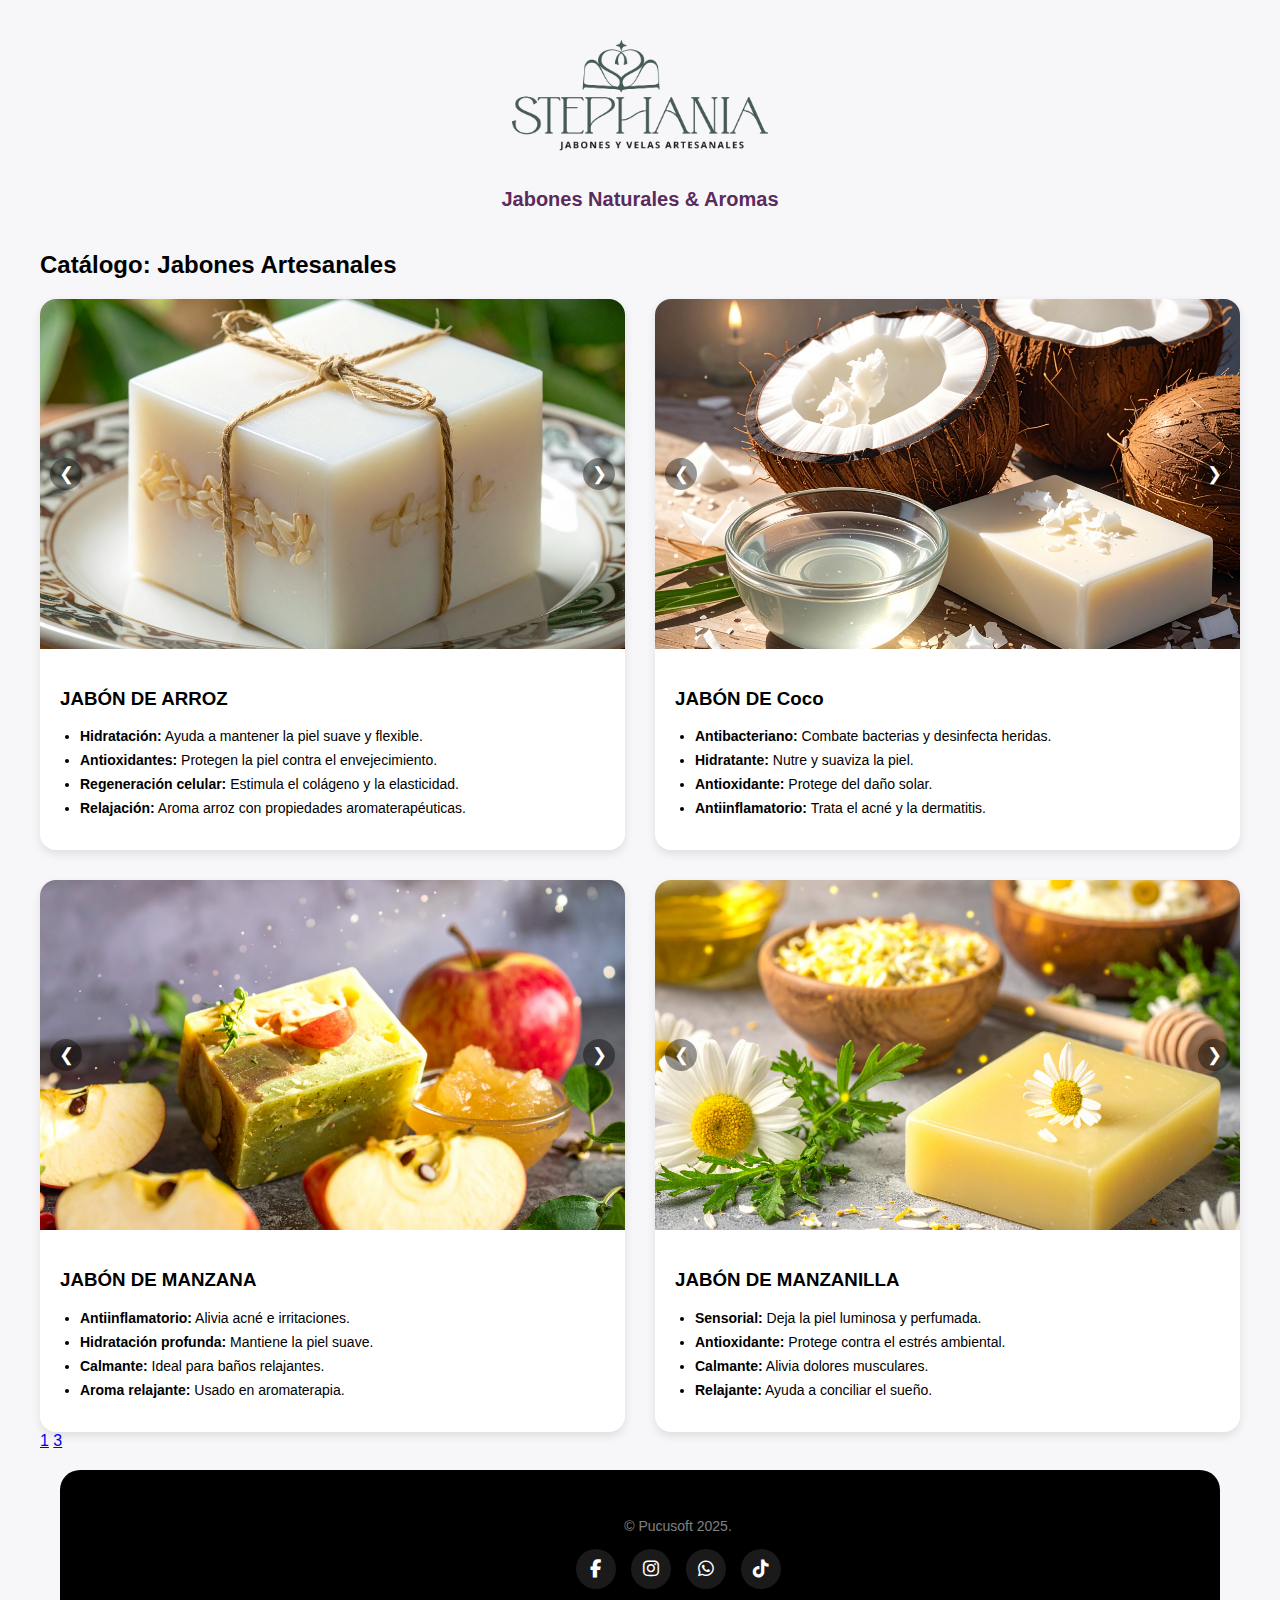
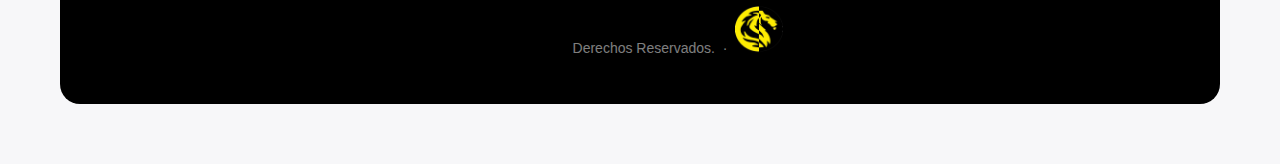
<file: vcard2.html>
<!doctype html>
<html lang="es">
<head>
  <meta charset="utf-8">
  <meta name="viewport" content="width=device-width,initial-scale=1">
  <meta name="description" content="Velas aromáticas artesanales que transforman tu espacio. Aromas naturales, larga duración y diseño elegante.">
  <meta name="keywords" content="velas aromáticas, velas artesanales, aromaterapia, decoración, relajación">
  <meta property="og:title" content="Velas Aromáticas - Tajmeel Stefany" />
  <meta property="og:description" content="Velas artesanales con fragancias naturales para crear ambientes únicos." />
  <title>Velas Aromáticas | Tajmeel Stefany</title>
  <link rel="icon" type="image/x-icon" href="assets/favicon.ico"/>
  <link rel="stylesheet" href="https://cdnjs.cloudflare.com/ajax/libs/font-awesome/6.5.0/css/all.min.css"/>
  <link rel="stylesheet" href="/css/vcard.css">
</head>
<body>

  <header>
    <div class="logo">
      <a href="index.html">
        <img src="/assets/img/isologo.png" alt="Logo" id="logovcard"/>
      </a>
      <h1>Jabones Naturales & Aromas</h1>
    </div>
  </header>

  <main class="wrap">
    <h2>Catálogo: Jabones Artesanales</h2>
    <div class="grid">
      <!-- JABÓN ARROZ -->
      <article class="card">
        <div class="slider" data-slider>
          <button class="prev">&#10094;</button>
          <img src="/assets/vcard/arroz1.jpg" alt="Jabón Arroz 1" class="active">
          <img src="/assets/vcard/arroz2.jpg" alt="Jabón Arroz 2" >
          <img src="/assets/vcard/arroz3.jpg" alt="Jabón Arroz 3" >
          <img src="/assets/vcard/arroz4.jpg" alt="Jabón Arroz 4" >
          <button class="next">&#10095;</button>
        </div>
        <div class="content">
          <h3>JABÓN DE ARROZ</h3>
          <ul>
            <li><strong>Hidratación:</strong> Ayuda a mantener la piel suave y flexible.</li>
            <li><strong>Antioxidantes:</strong> Protegen la piel contra el envejecimiento.</li>
            <li><strong>Regeneración celular:</strong> Estimula el colágeno y la elasticidad.</li>
            <li><strong>Relajación:</strong> Aroma arroz con propiedades aromaterapéuticas.</li>
          </ul>
        </div>
      </article>

      <!-- JABÓN COCO -->
      <article class="card">
        <div class="slider" data-slider>
          <button class="prev">&#10094;</button>
          <img src="/assets/vcard/Coco1.jpg" alt="Jabón Coco 1" class="active">
          <img src="/assets/vcard/Coco2.jpg" alt="Jabón Coco 2" >
          <img src="/assets/vcard/Coco3.jpg" alt="Jabón Coco 3" >
          <img src="/assets/vcard/Coco4.jpg" alt="Jabón Coco 4" >
          <button class="next">&#10095;</button>
        </div>
        <div class="content">
          <h3>JABÓN DE Coco</h3>
          <ul>
            <li><strong>Antibacteriano:</strong> Combate bacterias y desinfecta heridas.</li>
            <li><strong>Hidratante:</strong> Nutre y suaviza la piel.</li>
            <li><strong>Antioxidante:</strong> Protege del daño solar.</li>
            <li><strong>Antiinflamatorio:</strong> Trata el acné y la dermatitis.</li>
          </ul>
        </div>
      </article>

      <!-- JABÓN MANZANA -->
      <article class="card">
        <div class="slider" data-slider>
          <button class="prev">&#10094;</button>
          <img src="/assets/vcard/manzana1.jpg" alt="Jabón Manzana 1" class="active">
          <img src="/assets/vcard/manzana2.jpg" alt="Jabón Manzana 2" >
          <img src="/assets/vcard/manzana3.jpg" alt="Jabón Manzana 3" >
          <img src="/assets/vcard/manzana4.jpg" alt="Jabón Manzana 4" >
          <button class="next">&#10095;</button>
        </div>
        <div class="content">
          <h3>JABÓN DE MANZANA</h3>
          <ul>
            <li><strong>Antiinflamatorio:</strong> Alivia acné e irritaciones.</li>
            <li><strong>Hidratación profunda:</strong> Mantiene la piel suave.</li>
            <li><strong>Calmante:</strong> Ideal para baños relajantes.</li>
            <li><strong>Aroma relajante:</strong> Usado en aromaterapia.</li>
          </ul>
        </div>
      </article>

      <!-- JABÓN MANZANILLA -->
      <article class="card">
        <div class="slider" data-slider>
          <button class="prev">&#10094;</button>
          <img src="/assets/vcard/manzanilla1.jpg" alt="Jabón Manzanilla 1" class="active">
          <img src="/assets/vcard/manzanilla2.jpg" alt="Jabón Manzanilla 2" >
          <img src="/assets/vcard/manzanilla3.jpg" alt="Jabón Manzanilla 3" >
          <img src="/assets/vcard/manzanilla4.jpg" alt="Jabón Manzanilla 4" >
          <button class="next">&#10095;</button>
        </div>
        <div class="content">
          <h3>JABÓN DE MANZANILLA</h3>
          <ul>
            <li><strong>Sensorial:</strong> Deja la piel luminosa y perfumada.</li>
            <li><strong>Antioxidante:</strong> Protege contra el estrés ambiental.</li>
            <li><strong>Calmante:</strong> Alivia dolores musculares.</li>
            <li><strong>Relajante:</strong> Ayuda a conciliar el sueño.</li>
          </ul>
        </div>
      </article>
    </div>

    <!-- Menú numérico -->
    <nav class="pagination">
        <a href="/vcard1.html" class="active">1</a>
        <!--<a href="/vcard2.html" class="active">2</a>-->
       <a href="/vcard3.html" class="active">3</a>
      <!--<a href="#" class="active">4</a> -->
    </nav>
  </main>

  <footer class="bg-black text-center py-5">
  <div class="container px-5">
    <div class="text-white-50 small">
      <div class="mb-2">&copy; Pucusoft 2025.</div>

      <div class="social-icons mb-3">
        <a href="https://www.facebook.com/share/19v7UZuW1G/" target="_blank" class="social-link"><i class="fab fa-facebook-f"></i></a>
        <a href="https://www.instagram.com/invites/contact/?utm_source=ig_contact_invite&utm_medium=copy_link&utm_content=z89ygrg" target="_blank" class="social-link"><i class="fab fa-instagram"></i></a>
        <a href="https://wa.me/593964039291" target="_blank" class="social-link"><i class="fab fa-whatsapp"></i></a>
        <a href="https://www.tiktok.com/@stepha7554?_t=ZM-90GstmMNmbQ&_r=1" target="_blank" class="social-link"><i class="fab fa-tiktok"></i></a>
      </div>

      <a href="#!">Derechos Reservados.</a>
      <span class="mx-1">&middot;</span>
      <a href="https://pucusoft.netlify.app/">
        <img class="app-badge" src="assets/img/LogoPucusoft.png" alt="logo pucusoft" />
      </a>
    </div>
  </div>
</footer>

  <script src="/js/vcard.js"></script>
</body>
</html>
</file>
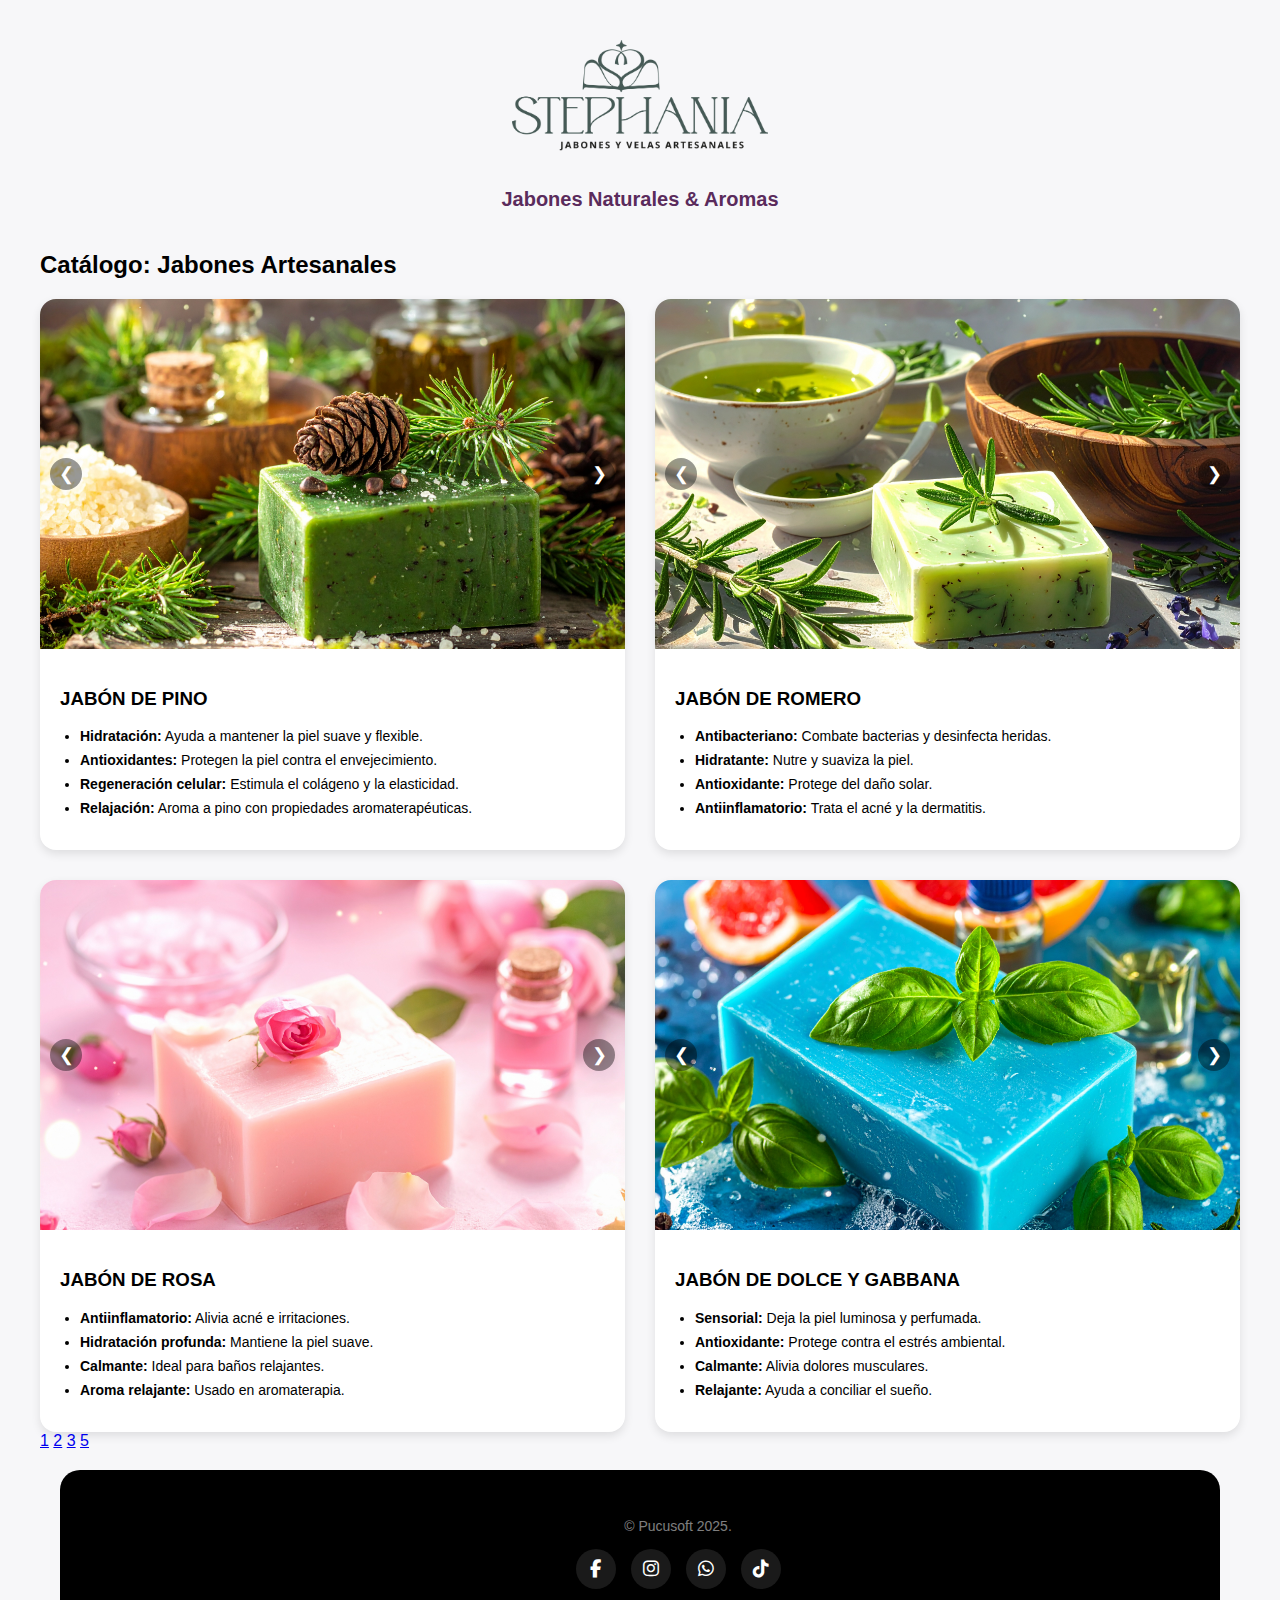
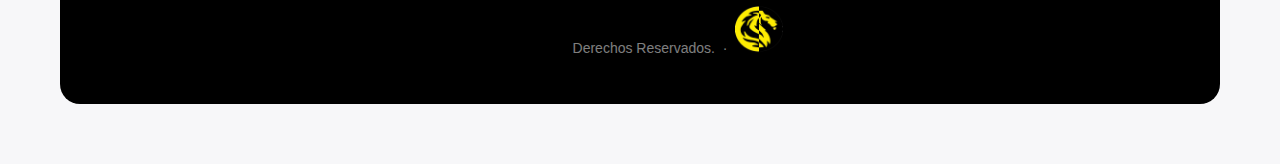
<file: vcard4.html>
<!doctype html>
<html lang="es">
<head>
  <meta charset="utf-8">
  <meta name="viewport" content="width=device-width,initial-scale=1">
  <meta name="description" content="Productos eco-friendly y sostenibles. Cuidamos tu piel y el planeta con ingredientes 100% naturales.">
  <meta name="keywords" content="productos naturales, eco-friendly, sostenible, orgánico, sin químicos">
  <meta property="og:title" content="Productos Naturales - Tajmeel Stefany" />
  <meta property="og:description" content="Sostenibilidad y naturaleza en cada producto." />
  <title>Productos Naturales | Tajmeel Stefany</title>
  <link rel="icon" type="image/x-icon" href="assets/favicon.ico"/>
  <link rel="stylesheet" href="https://cdnjs.cloudflare.com/ajax/libs/font-awesome/6.5.0/css/all.min.css"/>
  <link rel="stylesheet" href="/css/vcard.css">
</head>
<body>

  <header>
    <div class="logo">
      <a href="index.html">
        <img src="/assets/img/isologo.png" alt="Logo" id="logovcard"/>
      </a>
      <h1>Jabones Naturales & Aromas</h1>
    </div>
  </header>

  <main class="wrap">
    <h2>Catálogo: Jabones Artesanales</h2>
    <div class="grid">
      <!-- JABÓN PINO -->
      <article class="card">
        <div class="slider" data-slider>
          <button class="prev">&#10094;</button>
          <img src="assets/vcard/pino1.jpg" alt="Jabón Pino 1" class="active">
          <img src="assets/vcard/pino2.jpg" alt="Jabón Pino 2" >
          <img src="assets/vcard/pino3.jpg" alt="Jabón Pino 3" >
          <img src="assets/vcard/pino4.jpg" alt="Jabón Pino 4" >
          <button class="next">&#10095;</button>
        </div>
        <div class="content">
          <h3>JABÓN DE PINO</h3>
          <ul>
            <li><strong>Hidratación:</strong> Ayuda a mantener la piel suave y flexible.</li>
            <li><strong>Antioxidantes:</strong> Protegen la piel contra el envejecimiento.</li>
            <li><strong>Regeneración celular:</strong> Estimula el colágeno y la elasticidad.</li>
            <li><strong>Relajación:</strong> Aroma a pino con propiedades aromaterapéuticas.</li>
          </ul>
        </div>
      </article>

      <!-- JABÓN Romero -->
      <article class="card">
        <div class="slider" data-slider>
          <button class="prev">&#10094;</button>
          <img src="assets/vcard/romero1.jpg" alt="Jabón Romero 1" class="active">
          <img src="assets/vcard/romero2.jpg" alt="Jabón Romero 2" >
          <img src="assets/vcard/romero3.jpg" alt="Jabón Romero 3" >
          <img src="assets/vcard/romero4.jpg" alt="Jabón Romero 4" >
          <button class="next">&#10095;</button>
        </div>
        <div class="content">
          <h3>JABÓN DE ROMERO</h3>
          <ul>
            <li><strong>Antibacteriano:</strong> Combate bacterias y desinfecta heridas.</li>
            <li><strong>Hidratante:</strong> Nutre y suaviza la piel.</li>
            <li><strong>Antioxidante:</strong> Protege del daño solar.</li>
            <li><strong>Antiinflamatorio:</strong> Trata el acné y la dermatitis.</li>
          </ul>
        </div>
      </article>

      <!-- JABÓN ROSA -->
      <article class="card">
        <div class="slider" data-slider>
          <button class="prev">&#10094;</button>
          <img src="assets/vcard/Rosa1.jpg" alt="Jabón Rosa 1" class="active">
          <img src="assets/vcard/Rosa2.jpg" alt="Jabón Rosa 2" >
          <img src="assets/vcard/Rosa3.jpg" alt="Jabón Rosa 3" >
          <img src="assets/vcard/Rosa4.jpg" alt="Jabón Rosa 4" >
          <button class="next">&#10095;</button>
        </div>
        <div class="content">
          <h3>JABÓN DE ROSA</h3>
          <ul>
            <li><strong>Antiinflamatorio:</strong> Alivia acné e irritaciones.</li>
            <li><strong>Hidratación profunda:</strong> Mantiene la piel suave.</li>
            <li><strong>Calmante:</strong> Ideal para baños relajantes.</li>
            <li><strong>Aroma relajante:</strong> Usado en aromaterapia.</li>
          </ul>
        </div>
      </article>

      <!-- JABÓN DOLCE Y GABBANA -->
      <article class="card">
        <div class="slider" data-slider>
          <button class="prev">&#10094;</button>
          <img src="assets/vcard/dyg1.jpg" alt="Jabón Dolce y Gabbana 1" class="active">
          <img src="assets/vcard/dyg2.jpg" alt="Jabón Dolce y Gabbana 2">
          <img src="assets/vcard/dyg3.jpg" alt="Jabón Dolce y Gabbana 3">
          <img src="assets/vcard/dyg4.jpg" alt="Jabón Dolce y Gabbana 4">
          <button class="next">&#10095;</button>
        </div>
        <div class="content">
          <h3>JABÓN DE DOLCE Y GABBANA</h3>
          <ul>
            <li><strong>Sensorial:</strong> Deja la piel luminosa y perfumada.</li>
            <li><strong>Antioxidante:</strong> Protege contra el estrés ambiental.</li>
            <li><strong>Calmante:</strong> Alivia dolores musculares.</li>
            <li><strong>Relajante:</strong> Ayuda a conciliar el sueño.</li>
          </ul>
        </div>
      </article>
    </div>

    <!-- Menú numérico -->
    <nav class="pagination">
      <a href="/vcard1.html" class="active">1</a>
      <a href="/vcard2.html" class="active">2</a>
      <a href="/vcard3.html" class="active">3</a>
      <!--<a href="/vcard4.html" class="active">4</a>-->
      <a href="/vcard5.html" class="active">5</a>
    </nav>
  </main>

  <footer class="bg-black text-center py-5">
  <div class="container px-5">
    <div class="text-white-50 small">
      <div class="mb-2">&copy; Pucusoft 2025.</div>

      <div class="social-icons mb-3">
        <a href="https://www.facebook.com/share/19v7UZuW1G/" target="_blank" class="social-link"><i class="fab fa-facebook-f"></i></a>
        <a href="https://www.instagram.com/invites/contact/?utm_source=ig_contact_invite&utm_medium=copy_link&utm_content=z89ygrg" target="_blank" class="social-link"><i class="fab fa-instagram"></i></a>
        <a href="https://wa.me/593964039291" target="_blank" class="social-link"><i class="fab fa-whatsapp"></i></a>
        <a href="https://www.tiktok.com/@stepha7554?_t=ZM-90GstmMNmbQ&_r=1" target="_blank" class="social-link"><i class="fab fa-tiktok"></i></a>
      </div>

      <a href="#!">Derechos Reservados.</a>
      <span class="mx-1">&middot;</span>
      <a href="https://pucusoft.netlify.app/">
        <img class="app-badge" src="assets/img/LogoPucusoft.png" alt="logo pucusoft" />
      </a>
    </div>
  </div>
</footer>

  <script src="/js/vcard.js"></script>
</body>
</html>
</file>
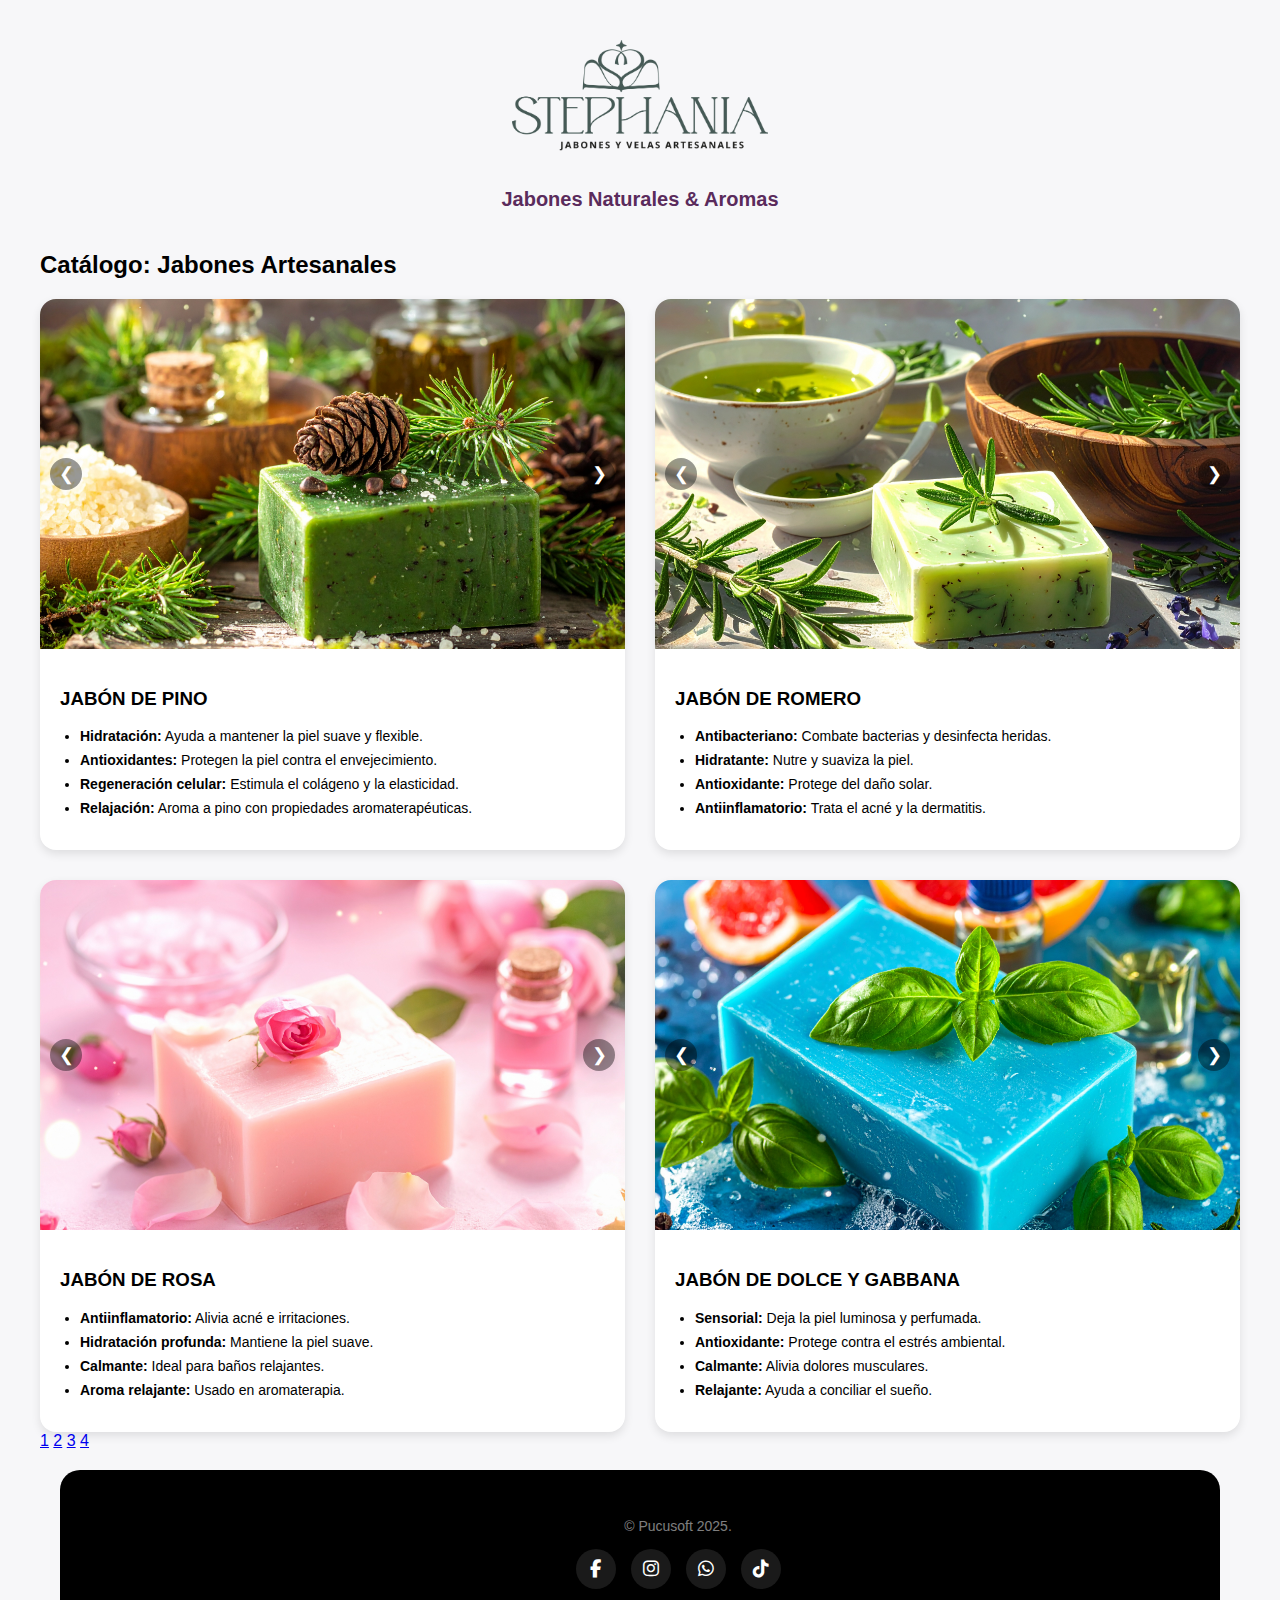
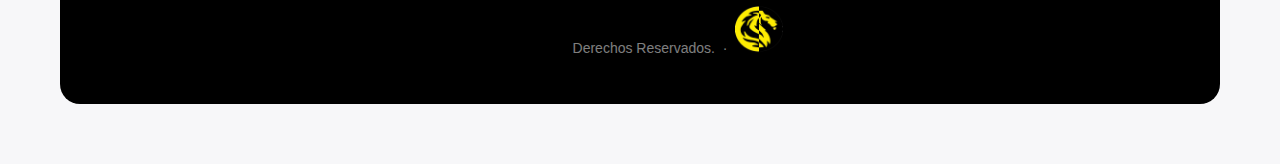
<file: vcard5.html>
<!doctype html>
<html lang="es">
<head>
  <meta charset="utf-8">
  <meta name="viewport" content="width=device-width,initial-scale=1">
  <title>VCards - Jabones Artesanales</title>
  <link rel="stylesheet" href="https://cdnjs.cloudflare.com/ajax/libs/font-awesome/6.5.0/css/all.min.css"/>
  <link rel="stylesheet" href="/css/vcard.css">
</head>
<body>

  <header>
    <div class="logo">
      <a href="index.html">
        <img src="/assets/img/isologo.png" alt="Logo" id="logovcard"/>
      </a>
      <h1>Jabones Naturales & Aromas</h1>
    </div>
  </header>

  <main class="wrap">
    <h2>Catálogo: Jabones Artesanales</h2>
    <div class="grid">
      <!-- JABÓN PINO -->
      <article class="card">
        <div class="slider" data-slider>
          <button class="prev">&#10094;</button>
          <img src="assets/vcard/pino1.jpg" alt="Jabón Pino 1" class="active">
          <img src="assets/vcard/pino2.jpg" alt="Jabón Pino 2" >
          <img src="assets/vcard/pino3.jpg" alt="Jabón Pino 3" >
          <img src="assets/vcard/pino4.jpg" alt="Jabón Pino 4" >
          <button class="next">&#10095;</button>
        </div>
        <div class="content">
          <h3>JABÓN DE PINO</h3>
          <ul>
            <li><strong>Hidratación:</strong> Ayuda a mantener la piel suave y flexible.</li>
            <li><strong>Antioxidantes:</strong> Protegen la piel contra el envejecimiento.</li>
            <li><strong>Regeneración celular:</strong> Estimula el colágeno y la elasticidad.</li>
            <li><strong>Relajación:</strong> Aroma a pino con propiedades aromaterapéuticas.</li>
          </ul>
        </div>
      </article>

      <!-- JABÓN Romero -->
      <article class="card">
        <div class="slider" data-slider>
          <button class="prev">&#10094;</button>
          <img src="assets/vcard/romero1.jpg" alt="Jabón Romero 1" class="active">
          <img src="assets/vcard/romero2.jpg" alt="Jabón Romero 2" >
          <img src="assets/vcard/romero3.jpg" alt="Jabón Romero 3" >
          <img src="assets/vcard/romero4.jpg" alt="Jabón Romero 4" >
          <button class="next">&#10095;</button>
        </div>
        <div class="content">
          <h3>JABÓN DE ROMERO</h3>
          <ul>
            <li><strong>Antibacteriano:</strong> Combate bacterias y desinfecta heridas.</li>
            <li><strong>Hidratante:</strong> Nutre y suaviza la piel.</li>
            <li><strong>Antioxidante:</strong> Protege del daño solar.</li>
            <li><strong>Antiinflamatorio:</strong> Trata el acné y la dermatitis.</li>
          </ul>
        </div>
      </article>

      <!-- JABÓN ROSA -->
      <article class="card">
        <div class="slider" data-slider>
          <button class="prev">&#10094;</button>
          <img src="assets/vcard/Rosa1.jpg" alt="Jabón Rosa 1" class="active">
          <img src="assets/vcard/Rosa2.jpg" alt="Jabón Rosa 2" >
          <img src="assets/vcard/Rosa3.jpg" alt="Jabón Rosa 3" >
          <img src="assets/vcard/Rosa4.jpg" alt="Jabón Rosa 4" >
          <button class="next">&#10095;</button>
        </div>
        <div class="content">
          <h3>JABÓN DE ROSA</h3>
          <ul>
            <li><strong>Antiinflamatorio:</strong> Alivia acné e irritaciones.</li>
            <li><strong>Hidratación profunda:</strong> Mantiene la piel suave.</li>
            <li><strong>Calmante:</strong> Ideal para baños relajantes.</li>
            <li><strong>Aroma relajante:</strong> Usado en aromaterapia.</li>
          </ul>
        </div>
      </article>

      <!-- JABÓN DOLCE Y GABBANA -->
      <article class="card">
        <div class="slider" data-slider>
          <button class="prev">&#10094;</button>
          <img src="assets/vcard/dyg1.jpg" alt="Jabón Dolce y Gabbana 1" class="active">
          <img src="assets/vcard/dyg2.jpg" alt="Jabón Dolce y Gabbana 2">
          <img src="assets/vcard/dyg3.jpg" alt="Jabón Dolce y Gabbana 3">
          <img src="assets/vcard/dyg4.jpg" alt="Jabón Dolce y Gabbana 4">
          <button class="next">&#10095;</button>
        </div>
        <div class="content">
          <h3>JABÓN DE DOLCE Y GABBANA</h3>
          <ul>
            <li><strong>Sensorial:</strong> Deja la piel luminosa y perfumada.</li>
            <li><strong>Antioxidante:</strong> Protege contra el estrés ambiental.</li>
            <li><strong>Calmante:</strong> Alivia dolores musculares.</li>
            <li><strong>Relajante:</strong> Ayuda a conciliar el sueño.</li>
          </ul>
        </div>
      </article>
    </div>

    <!-- Menú numérico -->
    <nav class="pagination">
      <a href="/vcard1.html" class="active">1</a>
      <a href="/vcard2.html" class="active">2</a>
      <a href="/vcard3.html" class="active">3</a>
    <a href="/vcard4.html" class="active">4</a>
    <!--<a href="/vcard5.html" class="active">5</a>-->
    </nav>
  </main>

  <footer class="bg-black text-center py-5">
  <div class="container px-5">
    <div class="text-white-50 small">
      <div class="mb-2">&copy; Pucusoft 2025.</div>

      <div class="social-icons mb-3">
        <a href="https://www.facebook.com/share/19v7UZuW1G/" target="_blank" class="social-link"><i class="fab fa-facebook-f"></i></a>
        <a href="https://www.instagram.com/invites/contact/?utm_source=ig_contact_invite&utm_medium=copy_link&utm_content=z89ygrg" target="_blank" class="social-link"><i class="fab fa-instagram"></i></a>
        <a href="https://wa.me/593964039291" target="_blank" class="social-link"><i class="fab fa-whatsapp"></i></a>
        <a href="https://www.tiktok.com/@stepha7554?_t=ZM-90GstmMNmbQ&_r=1" target="_blank" class="social-link"><i class="fab fa-tiktok"></i></a>
      </div>

      <a href="#!">Derechos Reservados.</a>
      <span class="mx-1">&middot;</span>
      <a href="https://pucusoft.netlify.app/">
        <img class="app-badge" src="assets/img/LogoPucusoft.png" alt="logo pucusoft" />
      </a>
    </div>
  </div>
</footer>
  <script src="/js/vcard.js"></script>
</body>
</html>
</file>
<file: css/home-styles.css>
@charset "utf-8";
/* CSS Document */

/* ========== LOGO CORREGIDO ========== */
#Logo {
    padding-left: 10px;
    position: relative;
    width: 100% !important;
    max-width: 200px;
    height: auto;
}

/* ========== SLOGAN ========== */
#Slogan {
    border-bottom-style: ridge;
    padding: 10px;
    font-weight: bold;
    justify-content: flex-end;
    margin-top: 15px !important;
    width: 100%;
    display: block;
}

/* ========== BOTONES ========== */
.btn-home {
    width: 200px;
    height: 50px;
    text-align: center;
    font-size: 16px;
    margin-right: 20px;
    background-color: #465A56 !important;
}

#btnone {
    padding-left: relative;
    position: relative;
}

/* ========== ANIMACIONES ========== */
@keyframes fadeSlideUp {
    0% {
        opacity: 0;
        transform: translateY(30px);
    }
    100% {
        opacity: 1;
        transform: translateY(0);
    }
}

.animated-fade-slide {
    animation: fadeSlideUp 1.2s ease-out forwards;
    opacity: 0;
}

.cta {
    padding-bottom: 20%;
}

/* ========== NAVBAR ========== */
@media (min-width: 992px) {
    .navbar .nav-link {
        font-size: 1.15rem;
        padding-left: .9rem;
        padding-right: .9rem;
    }
    .navbar .btn {
        font-size: 0.95rem;
    }
}

@media (max-width: 991.98px) {
    .navbar .nav-link {
        font-size: 1.05rem;
    }
}

/* ========== MASTHEAD ========== */
.masthead {
    padding-top: 3rem !important;
    padding-bottom: 2rem !important;
}

.masthead .carousel,
.masthead .slider,
.carousel,
.slider {
    margin: 0 !important;
    padding: 0 !important;
}

.masthead .carousel-item img,
.masthead .slider img,
.carousel-item img,
.slider img {
    width: 100%;
    height: 550px;
    object-fit: cover;
    transform: scale(1.15);
    transform-origin: center;
    transition: transform .25s ease;
    display: block;
}

@media (max-width: 768px) {
    .masthead { 
        padding-top: 2rem !important; 
        padding-bottom: 1rem !important; 
    }
    .masthead .carousel-item img,
    .masthead .slider img,
    .carousel-item img,
    .slider img {
        height: 240px;
        transform: scale(1.05);
    }
    
    /* Mobile adjustments */
    #Logo {
        width: 80% !important;
        max-width: 150px;
        padding-left: 5px;
    }
    
    #Slogan {
        font-size: 1.5rem !important;
        padding: 5px;
        margin-top: 10px !important;
    }
}

/* ========== COLOR SMALL ========== */
.small {
    color: #6e807f !important;
}

/* ========== SECCIÓN ANIMADA ========== */
#seccion-animada {
    position: relative;
    width: 100%;
    height: 400px;
    overflow: hidden;
    background-color: #567c86;
}

#seccion-animada canvas {
    position: absolute;
    top: 0;
    left: 0;
    width: 100%;
    height: 100%;
    display: block;
    z-index: 0;
}

#seccion-animada .contenido {
    position: relative;
    z-index: 1;
    color: white;
    text-align: center;
    top: 50%;
    transform: translateY(-50%);
    font-family: sans-serif;
}

/* ========== FOOTER ========== */
footer {
    background-color: #000000 !important;
}

footer * {
    background-color: transparent !important;
}

footer.bg-black {
    background-color: #000000 !important;
}

/* ========== BOTÓN FLOTANTE ========== */
.contact-bubble {
    position: fixed;
    bottom: 30px;
    right: 30px;
    width: 60px;
    height: 60px;
    background: linear-gradient(135deg, #25d366, #128c7e);
    border-radius: 50%;
    display: flex;
    align-items: center;
    justify-content: center;
    cursor: pointer;
    box-shadow: 0 4px 12px rgba(0, 0, 0, 0.3);
    z-index: 1000;
    transition: all 0.3s ease;
    animation: pulse 2s infinite;
}

.contact-bubble:hover {
    transform: scale(1.1);
    box-shadow: 0 6px 20px rgba(37, 211, 102, 0.4);
}

.contact-bubble i {
    font-size: 28px;
    color: white;
}

@keyframes pulse {
    0%, 100% {
        box-shadow: 0 4px 12px rgba(0, 0, 0, 0.3);
    }
    50% {
        box-shadow: 0 4px 20px rgba(37, 211, 102, 0.6);
    }
}

/* ========== MODAL ========== */
.contact-modal {
    display: none;
    position: fixed;
    top: 0;
    left: 0;
    width: 100%;
    height: 100%;
    background-color: rgba(0, 0, 0, 0.7);
    z-index: 1100;
    align-items: center;
    justify-content: center;
}

.contact-modal.show {
    display: flex;
    animation: fadeIn 0.3s ease;
}

.contact-modal-content {
    background: white;
    padding: 30px;
    border-radius: 20px;
    max-width: 400px;
    width: 90%;
    position: relative;
    animation: slideUp 0.3s ease;
}

.close-modal {
    position: absolute;
    top: 15px;
    right: 15px;
    background: transparent;
    border: none;
    font-size: 24px;
    cursor: pointer;
    color: #666;
    transition: color 0.3s;
}

.close-modal:hover {
    color: #000;
}

.contact-modal-content h3 {
    text-align: center;
    color: #333;
    margin-bottom: 20px;
}

.contact-options {
    display: flex;
    flex-direction: column;
    gap: 15px;
}

.contact-option {
    display: flex;
    align-items: center;
    gap: 15px;
    padding: 15px 20px;
    border-radius: 12px;
    text-decoration: none;
    font-size: 18px;
    font-weight: 600;
    transition: all 0.3s ease;
}

.whatsapp-option {
    background-color: #25d366;
    color: white;
}

.whatsapp-option:hover {
    background-color: #20ba5a;
    transform: translateY(-2px);
    box-shadow: 0 4px 12px rgba(37, 211, 102, 0.3);
    color: white;
}

.telegram-option {
    background-color: #0088cc;
    color: white;
}

.telegram-option:hover {
    background-color: #006fa8;
    transform: translateY(-2px);
    box-shadow: 0 4px 12px rgba(0, 136, 204, 0.3);
    color: white;
}

.contact-option i {
    font-size: 28px;
}

@keyframes fadeIn {
    from {
        opacity: 0;
    }
    to {
        opacity: 1;
    }
}

@keyframes slideUp {
    from {
        transform: translateY(50px);
        opacity: 0;
    }
    to {
        transform: translateY(0);
        opacity: 1;
    }
}

/* ========== RESPONSIVE ========== */
@media (max-width: 768px) {
    .contact-bubble {
        width: 55px;
        height: 55px;
        bottom: 20px;
        right: 20px;
    }
    
    .contact-bubble i {
        font-size: 24px;
    }
    
    .contact-modal-content {
        padding: 15px;
    }
}

/* ========== SOLUCIÓN IPHONE + VIDEO ========== */
/* ELIMINAR COMPLETAMENTE EL DISPOSITIVO IPHONE */
.device-wrapper,
.device {
    display: none !important;
}

/* OCULTAR ELEMENTOS EXTRA */
.shape-1, 
.shape-2 {
    display: none !important;
}

/* CONTENEDOR PRINCIPAL */
.masthead-device-mockup {
    position: relative !important;
    height: 400px !important;
    display: flex !important;
    align-items: center !important;
    justify-content: center !important;
}

/* CÍRCULO GRIS */
.circle {
    width: 300px !important;
    height: 300px !important;
    background: #b0b0b0 !important;
    border-radius: 50% !important;
    display: block !important;
    position: relative !important;
    z-index: 1 !important;
}

/* VIDEO ENCIMA DEL CÍRCULO */
.screen.bg-transparent {
    display: block !important;
    position: absolute !important;
    top: 50% !important;
    left: 50% !important;
    transform: translate(-50%, -50%) !important;
    width: 280px !important;
    height: 280px !important;
    border-radius: 50% !important;
    overflow: hidden !important;
    background: transparent !important;
    z-index: 100 !important;
}

.screen.bg-transparent video {
    width: 100% !important;
    height: 100% !important;
    object-fit: cover !important;
    border-radius: 50% !important;
    display: block !important;
}
/* ========== SOLUCIÓN DEFINITIVA VIDEO CIRCULAR ========== */
/* Ocultar completamente el dispositivo iPhone */
.device-wrapper,
.device,
.shape-1, 
.shape-2 {
    display: none !important;
}

/* Contenedor principal */
.masthead-device-mockup {
    position: relative !important;
    height: 400px !important;
    display: flex !important;
    align-items: center !important;
    justify-content: center !important;
}

/* Círculo gris de fondo */
.masthead-device-mockup .circle {
    width: 300px !important;
    height: 300px !important;
    background: #b0b0b0 !important;
    border-radius: 30% !important;
    display: block !important;
    position: relative !important;
    z-index: 1 !important;
}

/* Nuevo contenedor para el video */
.video-circle-container {
    position: absolute !important;
    top: 50% !important;
    left: 50% !important;
    transform: translate(-50%, -50%) !important;
    width: 280px !important;
    height: 280px !important;
    border-radius: 50% !important;
    overflow: hidden !important;
    z-index: 100 !important;
    display: block !important;
}

.video-circle-container video {
    width: 100% !important;
    height: 100% !important;
    object-fit: cover !important;
    border-radius: 50% !important;
    display: block !important;
}



/* ========== FIN CSS ========== */

/*--------------------------------------------------*/
/* ========== ESTILOS MEJORADOS PARA EL CARRUSEL ========== */
.slider-wrapper {
    width: 100%;
    height: 250px;
    overflow: hidden;
    position: relative;
    margin: 0 auto;
    box-shadow: 0 4px 15px rgba(0, 0, 0, 0.2);
    background: linear-gradient(to right, #f5f5f5, #e0e0e0);
}

/* Contenedor de las imágenes */
.slider-track {
    display: flex;
    gap: 10px; /* separación entre imágenes */
    width: max-content;
    height: 100%;
    animation: scroll 45s linear infinite;
    padding-right: 10px;
}

/* Imágenes */
.slider-img-large {
    height: 100%;
    width: auto;
    border-radius: 10px;
    object-fit: cover;
    transition: transform 0.3s ease, box-shadow 0.3s ease;
}

/* Efecto hover */
.slider-img-large:hover {
    transform: scale(1.05);
    box-shadow: 0 6px 20px rgba(0, 0, 0, 0.3);
}

/* Pausar animación al pasar el mouse */
.slider-wrapper:hover .slider-track {
    animation-play-state: paused;
}

/* Animación continua */
@keyframes scroll {
    0% {
        transform: translateX(0);
    }
    100% {
        transform: translateX(-50%);
    }
}

/* ========== RESPONSIVE ========== */
@media (max-width: 900px) {
    .slider-wrapper {
        height: 300px;
    }
}

@media (max-width: 600px) {
    .slider-wrapper {
        height: 220px;
    }
}

/* ===== Redes Sociales Footer ===== */

.social-icons {
  display: flex;
  justify-content: center;
  gap: 15px;
}

.social-link {
  color: white;
  font-size: 1.4rem;
  transition: color 0.3s ease, transform 0.3s ease;
}

.social-link:hover {
  color: #00bcd4; /* azul claro o cambia según tu marca */
  transform: scale(1.2);
}
</file>
<file: css/about-styles.css>
@charset "utf-8";
/* CSS Document */

/* ========== LOGO CORREGIDO ========== */
#Logo {
    padding-left: 10px;
    position: relative;
    width: 100% !important;
    max-width: 200px;
    height: auto;
}

/* ========== SLOGAN ========== */
#Slogan {
    border-bottom-style: ridge;
    padding: 10px;
    font-weight: bold;
    justify-content: flex-end;
    margin-top: 15px !important;
    width: 100%;
    display: block;
}

/* ========== Parrafos ========== */

#vision {
    text-align: justify;
    text-justify: inter-word;
    text-wrap: calc(100%);
}
#mision {
    text-align: justify;
    text-justify: inter-word;
    text-wrap: calc(100%);
}
/* ========== FOOTER ========== */
footer {
    background-color: #000000 !important;
}

footer * {
    background-color: transparent !important;
}

footer.bg-black {
    background-color: #000000 !important;
}
/* ========== Logos Mision===Vision ========== */
.col-sm {
width: 450px;
height: 450px;

}
</file>
<file: css/contacto.css>
/* css/contacto.css
   Estilos para Contacto.php - Colores tomados de home-styles.css
*/

/* Variables de colores del sitio (basadas en home-styles.css) */
:root {
  --primary-color: #465A56;
  --secondary-color: #567c86;
  --accent-color: #6e807f;
  --dark-color: #000000;
  --light-bg: #f8f9fa;
  --text-muted: #666;
  --text-dark: #333;
}

body {
  background-color: var(--light-bg);
  font-family: 'Segoe UI', Tahoma, Geneva, Verdana, sans-serif;
  min-height: 100vh;
  padding: 2rem 0;
}

.contact-wrap {
  max-width: 700px;
  margin: 0 auto;
  padding: 1rem;
}

/* Logo */
.contact-logo {
  text-align: center;
  margin-bottom: 1.5rem;
}

.contact-logo img {
  max-width: 180px;
  height: auto;
}

/* Botón volver */
.contact-wrap a.btn-link {
  color: var(--accent-color);
  font-weight: 500;
  text-decoration: none;
  transition: color 0.3s ease;
}

.contact-wrap a.btn-link:hover {
  color: var(--primary-color);
}

.card {
  box-shadow: 0 10px 30px rgba(0, 0, 0, 0.1);
  border: none;
  border-radius: 20px;
  background: #fff;
  overflow: hidden;
}

.card h1 {
  color: var(--primary-color);
  font-weight: 600;
  font-size: clamp(1.5rem, 2vw + 1rem, 2.25rem);
}

.form-label {
  font-weight: 500;
  color: var(--text-dark);
  margin-bottom: 0.5rem;
}

.form-label .text-danger {
  color: #dc3545;
}

.form-control {
  border-radius: 10px;
  border: 1px solid #dee2e6;
  padding: 0.75rem 1rem;
  transition: all 0.3s ease;
}

.form-control:focus {
  border-color: var(--primary-color);
  box-shadow: 0 0 0 0.2rem rgba(70, 90, 86, 0.25);
  outline: none;
}

.btn-primary {
  background-color: var(--primary-color);
  border-color: var(--primary-color);
  border-radius: 10px;
  padding: 0.75rem 1.5rem;
  font-weight: 500;
  transition: all 0.3s ease;
}

.btn-primary:hover {
  background-color: var(--secondary-color);
  border-color: var(--secondary-color);
  transform: translateY(-2px);
  box-shadow: 0 5px 15px rgba(86, 124, 134, 0.3);
}

.btn-outline-secondary {
  border-color: var(--accent-color);
  color: var(--accent-color);
  border-radius: 10px;
  padding: 0.75rem 1.5rem;
  font-weight: 500;
  transition: all 0.3s ease;
}

.btn-outline-secondary:hover {
  background-color: var(--accent-color);
  border-color: var(--accent-color);
  color: white;
}

.alert {
  border-radius: 10px;
  border: none;
}

.alert-success {
  background-color: #d4edda;
  color: #155724;
}

.alert-danger {
  background-color: #f8d7da;
  color: #721c24;
}

/* Responsive */
@media (max-width: 768px) {
  .contact-wrap {
    margin: 1rem auto;
    padding: 0.5rem;
  }
  
  .card {
    border-radius: 15px;
  }
  
  .contact-logo img {
    max-width: 150px;
  }
  
  .d-md-flex {
    flex-direction: column;
  }
  
  .d-md-flex .btn {
    width: 100%;
    margin-bottom: 0.5rem;
  }
}
</file>
<file: css/vcard.css>
body{
    font-family:'Segoe UI',sans-serif;
    background:#f7f7f9;
    margin:0;
    padding:40px;
}

.logo{
    text-align:center;
    margin-bottom:40px;
}

#logovcard {
    height:auto;
    width:20vw;
    box-shadow: #070007;
    image-orientation: from-image;
    margin-bottom:20px;
    box-align:center;
}
.wrap{
    max-width:1200px;
    margin:auto;
}
.grid{
    display:grid;
    grid-template-columns:repeat(2,1fr);
    grid-template-rows:repeat(2,auto);
    gap:30px;
}
.card{
    background:#fff;
    border-radius:16px;
    overflow:hidden;
    box-shadow:0 4px 10px rgba(0,0,0,0.1);
}
.slider{
    position:relative;
    width:100%;
    height:350px; /* Aumentado de 200px a 350px */
    overflow:hidden;
}
.slider img{
    width:100%;
    height:350px; /* Aumentado de 250px a 350px */
    object-fit:cover;
    object-position:center;
    display:none;
}
.slider img.active{display:block;}
.slider button{
    position:absolute;
    top:50%;
    transform:translateY(-50%);
    background:rgba(0,0,0,0.4);
    color:#fff;
    border:none;
    border-radius:50%;
    width:32px;
    height:32px;
    cursor:pointer;
    font-size:18px;
    transition:background .3s;
}
.slider button:hover{
    background:rgba(0,0,0,0.6);}
.slider .prev{
    left:10px;}
.slider .next{
    right:10px;}
.content{
    padding:20px; /* Aumentado de 16px a 20px */
}
h1{
    color:#5a2b5c;
    font-size:20px;
    margin-bottom:10px;
}
ul{
    padding-left:20px;
    font-size:14px;
}
ul li{
    margin-bottom:8px;
}

.footer-content {
    text-align: center;
    padding: 20px;
}

#logofooter {
    width: 60px;
    height: auto;
    margin-top: 10px;
}

/* Footer (copiado de styles.css) */
footer a {
  color: rgba(255, 255, 255, 0.5);
  text-decoration: none;
}
footer a:hover, footer a:active, footer a:focus {
  color: rgba(255, 255, 255, 0.75);
  text-decoration: underline;
}
.app-badge {
  height: 3rem;
}

/* Utilidades mínimas usadas por el footer (Bootstrap-like) */
.bg-black { background-color: #000000 !important; }
.bg-dark { background-color: #212529 !important; }
.text-white-50 { color: rgba(255, 255, 255, 0.5) !important; }
.small { font-size: 0.875em; }
.text-center { text-align: center !important; }
.py-5 { padding-top: 3rem !important; padding-bottom: 3rem !important; }
.container { width: 100%; max-width: 1140px; margin-right: auto; margin-left: auto; }
.px-5 { padding-left: 3rem !important; padding-right: 3rem !important; }
.mb-2 { margin-bottom: 0.5rem !important; }
.mb-3 { margin-bottom: 1rem !important; }
.mx-1 { margin-left: 0.25rem !important; margin-right: 0.25rem !important; }

/* Estilos para redes sociales */
.social-icons {
  display: flex;
  justify-content: center;
  gap: 15px;
  margin: 15px 0;
}

.social-link {
  display: inline-flex;
  align-items: center;
  justify-content: center;
  width: 40px;
  height: 40px;
  background-color: rgba(255, 255, 255, 0.1);
  border-radius: 50%;
  color: #fff;
  font-size: 18px;
  transition: all 0.3s ease;
  text-decoration: none;
}

.social-link:hover {
  background-color: rgba(255, 255, 255, 0.2);
  transform: translateY(-3px);
  color: #fff;
}

.social-link i {
  line-height: 1;
}

/* Footer con bordes redondeados solo en vcard */
footer.bg-black {
  border-radius: 20px;
  margin: 20px;
  overflow: hidden;
}
</file>
<file: css/galeria.css>
/* css/galeria.css
   Estilos específicos para la página de galería.
   - Centra y destaca los dos sliders como elemento principal
   - Mantiene coherencia con Bootstrap 5 (colores, tipografías ya vienen de styles.css)
*/

/* Contenedor principal */
.wrap {
  max-width: 1200px;
  margin: 0 auto;
  padding: 2rem 1rem;
}

header .logo {
  display: flex;
  align-items: center;
  gap: 1rem;
  padding: 0.75rem 0;
}

/* Título centrado manteniendo el logo a la izquierda */
header .logo h1 {
  margin: 0;
  flex: 1;
  text-align: center;
}

/* Mantener coherencia visual de logos */
#logovcard {
  height: 80px;
  width: auto;
}

#logofooter {
  height: 120px;
  width: auto;
}

header h1 {
  margin: 0;
  font-size: clamp(1.25rem, 1.2rem + 1.2vw, 2rem);
  font-weight: 700;
}

/* Subtítulo centrado en la página y título entre sliders */
.wrap > h2,
.content-grid .section-title {
  text-align: center;
  margin: 1.25rem 0; /* más espacio alrededor del título */
}

/* Contenedor de los sliders */
.content-grid {
  display: grid;
  grid-template-columns: 1fr; /* siempre una columna: sliders uno debajo del otro */
  gap: 2rem;
  align-items: center;
  justify-items: center; /* centra cada item */
}

.gallery,
.gallery-item {
  width: 100%;
  display: flex;
  align-items: center;
  justify-content: center;
}

/* Hacer que cada slider (article.gallery-item) se extienda a todo el ancho de la ventana */
.gallery-item {
  width: 100vw;
  margin-left: calc(50% - 50vw); /* rompe el contenedor centrado para usar todo el viewport */
  margin-top: 32px;
  margin-bottom: 32px; /* separación visible entre sliders */
}

/* Slider wrapper: foco visual */
.slider-wrapper {
  width: 100%;
  max-width: 100%; /* ocupar todo el ancho disponible del contenedor */
  height: 320px; /* alto base */
  border-radius: 16px;
  box-shadow: 0 10px 30px rgba(0,0,0,0.08);
  background: #fff; /* contraste contra fondo */
  position: relative;
  overflow: hidden; /* necesario para el efecto */
}

/* En pantallas grandes, un poco más alto */
@media (min-width: 1200px) {
  .slider-wrapper {
    height: 360px;
  }
}

/* En móviles, más compacto */
@media (max-width: 576px) {
  .slider-wrapper {
    height: 220px;
    max-width: 100%;
  }
}

/* Pista del slider: en fila continua */
.slider-track {
  display: flex;
  flex-wrap: nowrap;
  align-items: stretch;
  height: 100%;
  /* Minimizar artefactos visuales en desplazamiento */
  will-change: scroll-position;
  backface-visibility: hidden;
  -webkit-backface-visibility: hidden;
}

/* Imágenes: rellenan el alto, mantienen proporción */
.slider-img-large {
  height: 100%;
  /* No forzar al 100% del ancho: mantener el ancho natural y evitar que flex estire las imágenes.
     Esto es necesario para que el script marquee funcione correctamente (usa desplazamiento con scrollLeft).
     Usamos flex: 0 0 auto para que cada imagen conserve su tamaño horizontal natural dentro del track. */
  width: auto;
  flex: 0 0 auto;
  object-fit: cover;
  display: block;
  user-select: none;
  -webkit-user-drag: none;
  backface-visibility: hidden;
  -webkit-backface-visibility: hidden;
  transform: translateZ(0);
}

/* Ajustes específicos para el Slider B: más separación y tamaño natural */
#galeria_slider_b .slider-track {
  gap: 8px;              /* espacio entre imágenes (reducido) */
  padding: 0 10px;        /* evita que peguen a los bordes */
  align-items: center;    /* centra verticalmente si hay alturas distintas */
}

#galeria_slider_b .slider-img-large {
  width: auto;            /* respeta el ancho natural */
  height: 100%;
  object-fit: contain;    /* evita recorte, muestra completa */
}

/* Realce sutil de bordes para profundidad */
.slider-wrapper::before,
.slider-wrapper::after {
  content: "";
  position: absolute;
  top: 0;
  width: 40px;
  height: 100%;
  pointer-events: none;
}

.slider-wrapper::before {
  left: 0;
  background: linear-gradient(to right, rgba(255,255,255,0.9), rgba(255,255,255,0));
}

.slider-wrapper::after {
  right: 0;
  background: linear-gradient(to left, rgba(255,255,255,0.9), rgba(255,255,255,0));
}

/* Desactivar los desvanecidos en bordes si provocan artefactos visuales en sliders full-bleed */
#galeria_slider_b.slider-wrapper::before,
#galeria_slider_b.slider-wrapper::after {
  content: none;
}

/* Dots de paginación del slider */
.slider-dots {
  display: flex;
  align-items: center;
  justify-content: center;
  width: 100%;
  gap: 8px;
  margin-top: 10px;
}

.slider-dots button {
  width: 10px;
  height: 10px;
  border-radius: 50%;
  border: none;
  background: rgba(0,0,0,0.25);
  padding: 0;
  transition: transform .2s ease, background-color .2s ease;
}

.slider-dots button.active {
  background: rgba(var(--bs-primary-rgb, 41,55,240), 0.9);
  transform: scale(1.15);
}

/* Footer coherente con el sitio */
footer {
  margin-top: 3rem;
  padding: 1rem 0;
  background-color: #000000 !important; /* coherente con home-styles.css */
  color: #ffffff; /* asegurar contraste para texto e iconos */
}

/* mantener fondo transparente dentro del footer, como en home-styles.css */
footer * {
  background-color: transparent !important;
}

/* helper opcional por coherencia */
footer.bg-black {
  background-color: #000000 !important;
}

.footer-content {
  display: flex;
  flex-direction: column;
  align-items: center;
  justify-content: center;
  gap: 0.75rem;
  text-align: center;
}

.footer-social {
  display: flex;
  align-items: center;
  justify-content: center;
  gap: 12px;
}

.footer-social a {
  display: inline-flex;
  width: 36px;
  height: 36px;
  align-items: center;
  justify-content: center;
  border-radius: 50%;
  background: rgba(0,0,0,0.06);
  color: #ffffff; /* iconos en blanco por defecto */
  text-decoration: none;
  transition: transform .2s ease, background-color .2s ease;
}

.footer-social a:hover { 
  transform: translateY(-2px);
  background: rgba(255,255,255,0.15);
}

.footer-social svg {
  width: 18px; height: 18px; display:block;
}

/* Compatibilidad con el footer de index.html: clases social-icons + social-link (Font Awesome) */
.social-icons {
  display: flex;
  align-items: center;
  justify-content: center;
  gap: 12px;
}

.social-link {
  display: inline-flex;
  align-items: center;
  justify-content: center;
  width: 40px;
  height: 40px;
  border-radius: 50%;
  background: rgba(255,255,255,0.08);
  color: #ffffff; /* hereda para los <i class="fab ..."> */
  text-decoration: none;
  transition: transform .2s ease, background-color .2s ease, color .2s ease;
}

.social-link:hover {
  transform: translateY(-2px);
  background: rgba(255,255,255,0.18);
}

/* Ajustes para iconos de Font Awesome cuando se usen en galería */
.social-link i,
.footer-social i,
.fab, .fa, .fa-brands {
  color: inherit;
  font-size: 18px;
  line-height: 1;
}

@media (max-width: 576px) {
  #logovcard { height: 64px; }
}

/* Paginación (si se usa) */
.pagination {
  margin-top: 2rem;
  display: flex;
  align-items: center;
  justify-content: center;
  gap: 0.5rem;
}

.pagination a {
  text-decoration: none;
  padding: 0.4rem 0.75rem;
  border-radius: 0.5rem;
  background: rgba(0,0,0,0.05);
  color: inherit;
}

.pagination a.active {
  background: rgba(var(--bs-primary-rgb, 41,55,240), 0.15);
}
</file>
